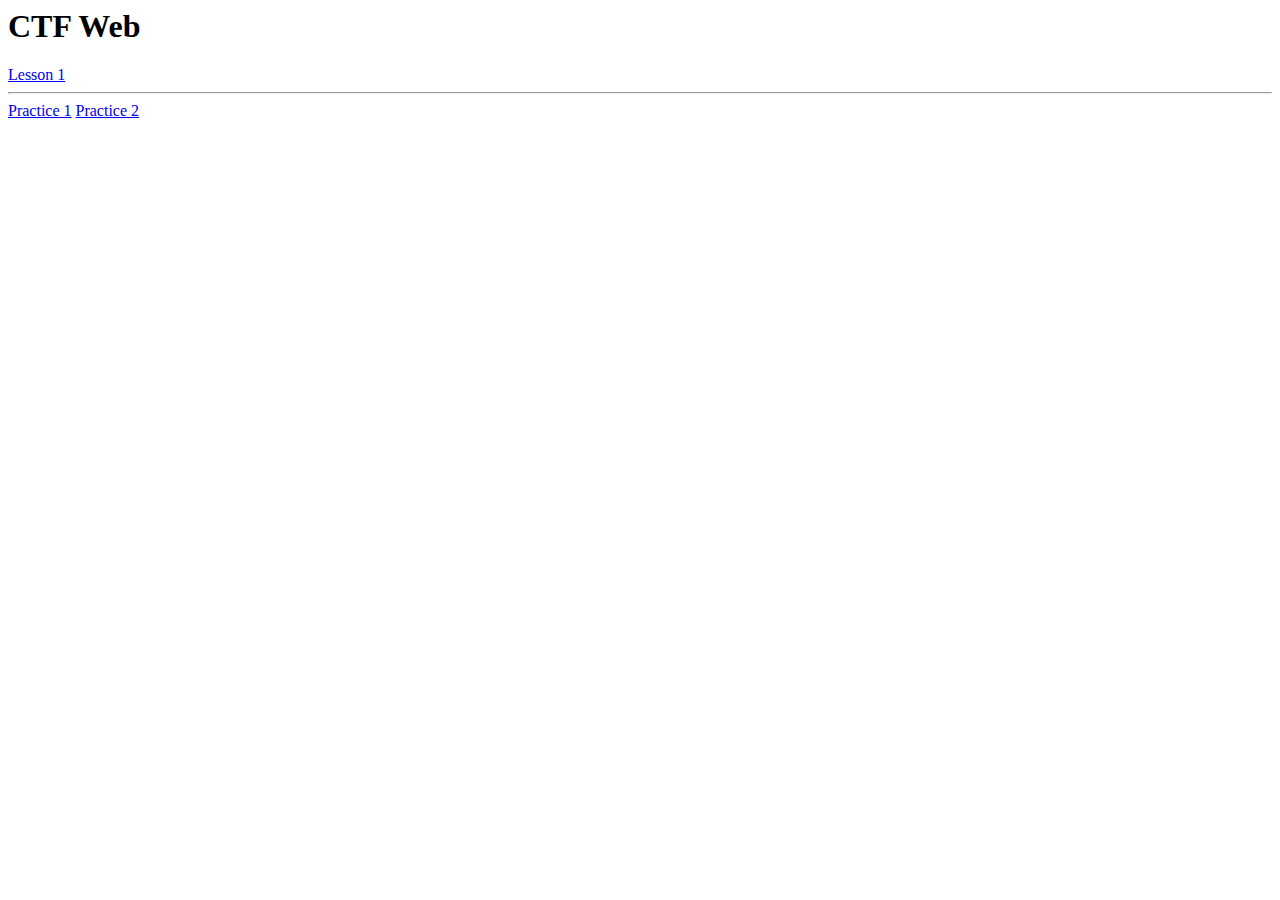
<file: index.html>
<html>
    <head>
        <title>CTF Web</title>
    </head>
    <body>
        <h1>CTF Web</h1>
        <a href="lesson1/">Lesson 1</a>
        <hr>
        <a href="p1/">Practice 1</a>
        <a href="p2/">Practice 2</a>
    </body>
</html>
</file>
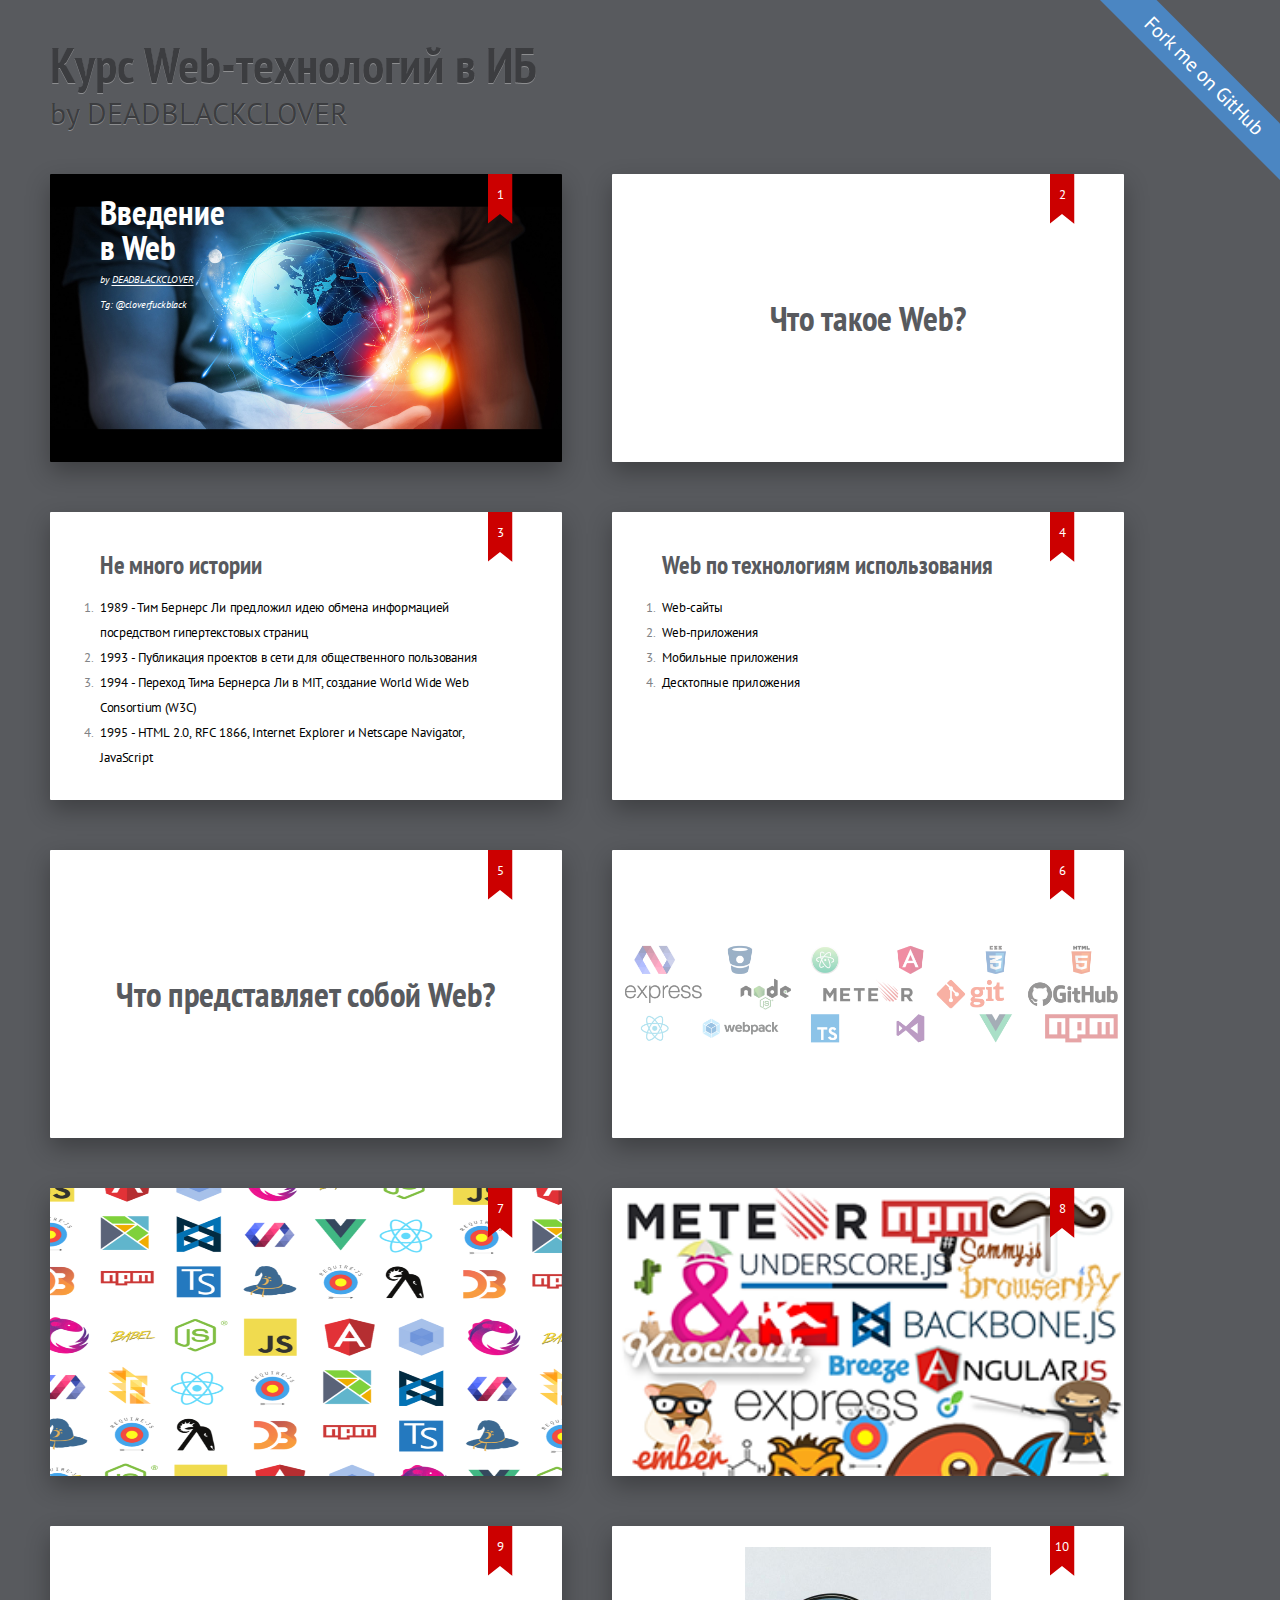
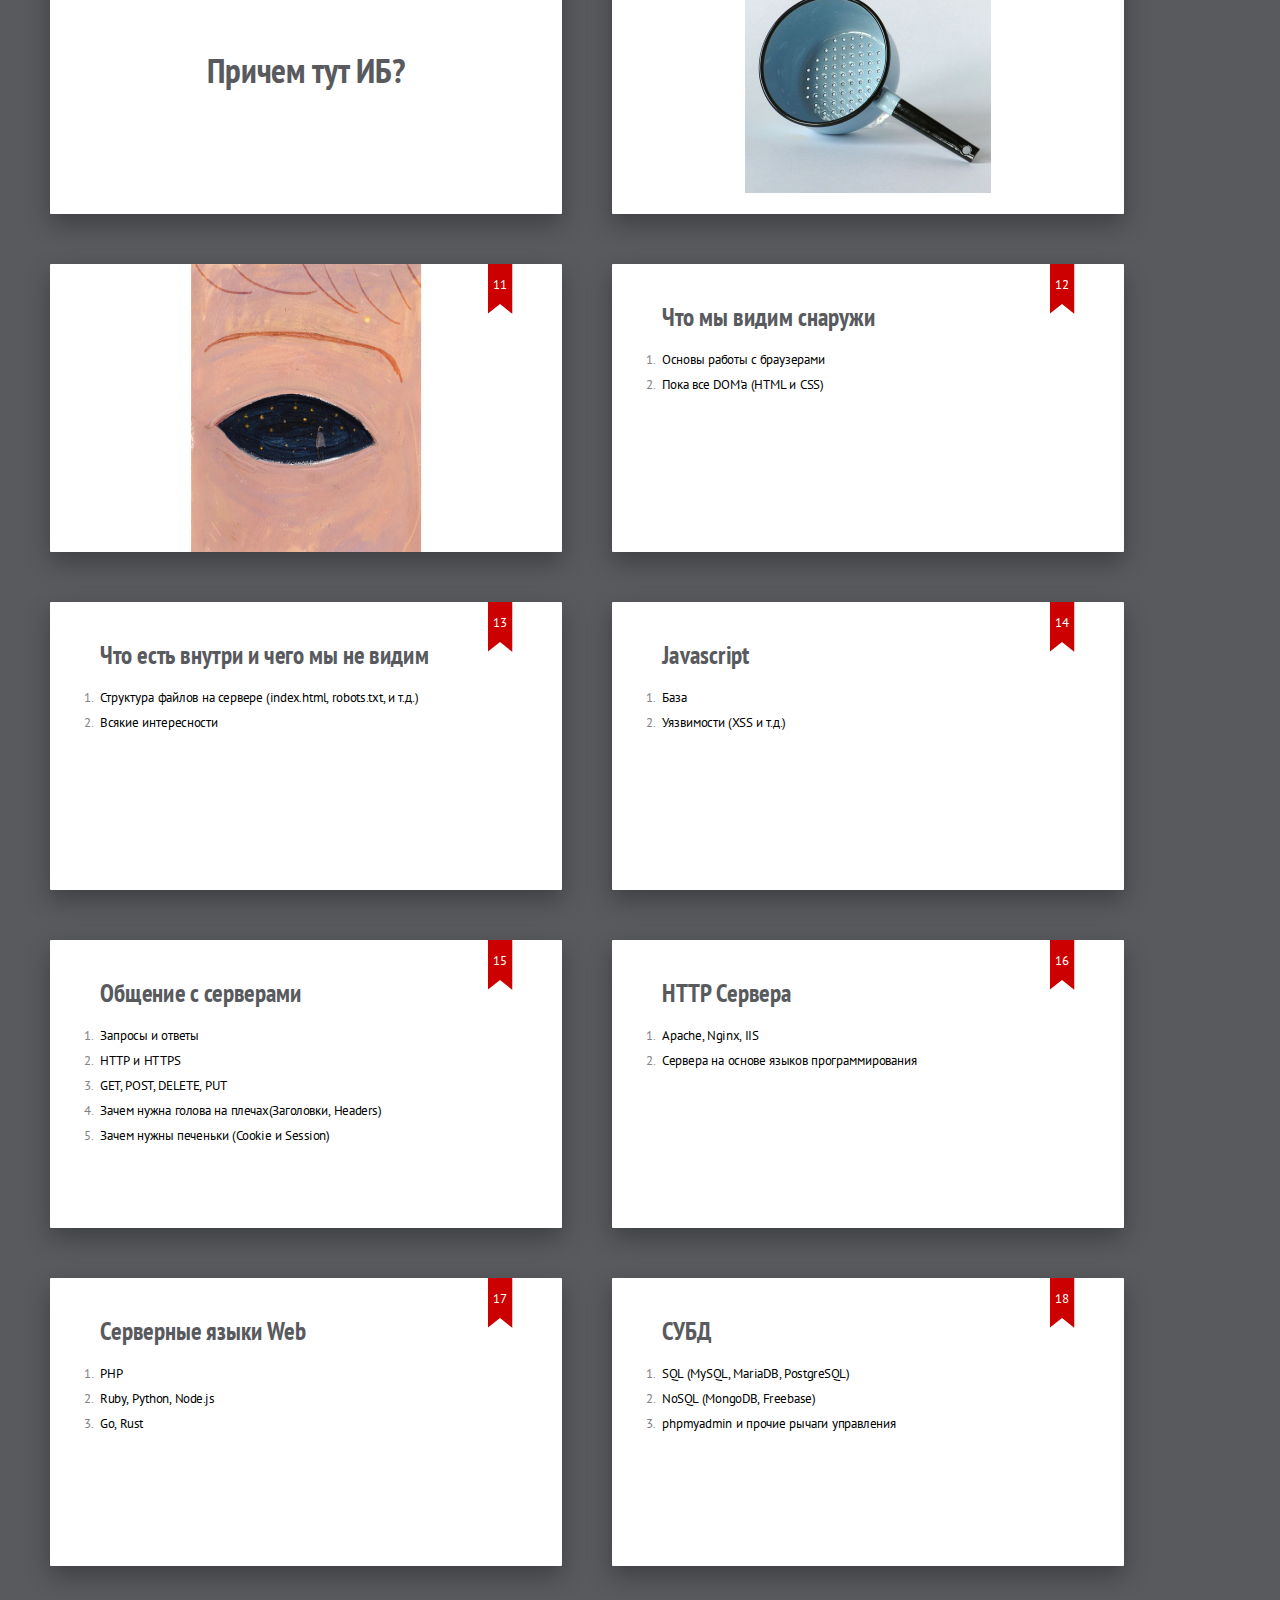
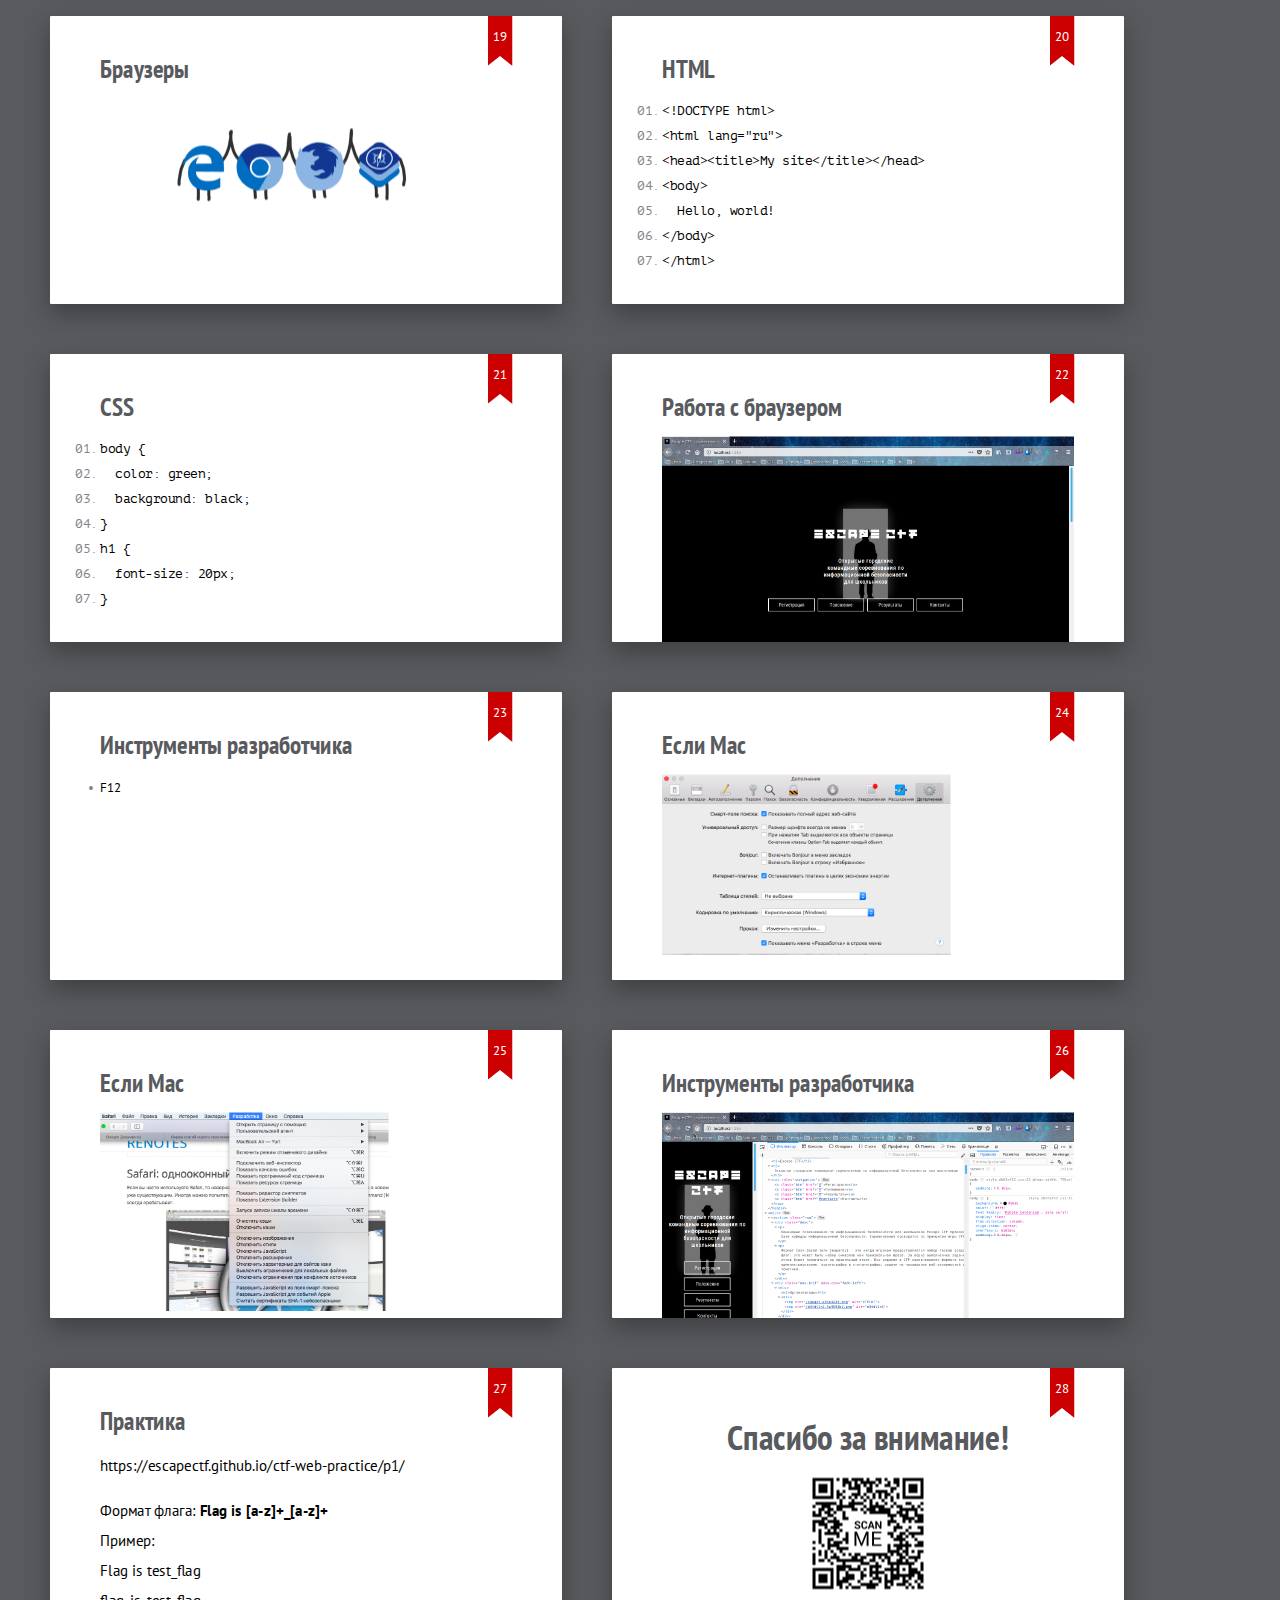
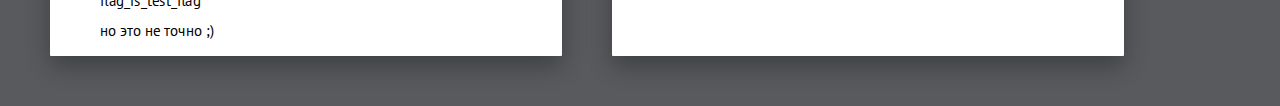
<file: lesson1/index.html>
<!DOCTYPE html>
<html lang="en" oncontextmenu="prevSlide();" onclick="nextSlide();">
<head>
	<title>Курс Web-технологий в ИБ</title>
	<meta charset="utf-8">
	<meta name="viewport" content="width=device-width, initial-scale=1">
	<link rel="stylesheet" href="shower/themes/ribbon/styles/styles.css">
	<style>
        .shower {
		--slide-ratio: calc(16 / 9);
        }
	.slide .shout {
		font-size: 70px;
	}
	</style>
	
	<script>
		function nextSlide() {
			var id = parseInt(window.location.hash.replace("#", "")) || 1
			var slides = document.getElementsByTagName("section")
			
			if (id < slides.length - 1) {
				id = id + 1
			}
			window.open("#" + id ,"_self")
		}

		function prevSlide() {
			var id = parseInt(window.location.hash.replace("#", "")) || 1
			var slides = document.getElementsByTagName("section")
			
			if (id > 2) {
				id = id - 1
			}
			window.open("#" + id ,"_self")
		}
	</script>
</head>
<body class="shower list">

	<header class="caption">
		<h1>Курс Web-технологий в ИБ</h1>
		<p>by DEADBLACKCLOVER</p>
	</header>

	<section class="slide" id="cover">
		<h2>Введение<br>в Web</h2>
		<p>by <a href="https://deadblackclover.github.io/">DEADBLACKCLOVER</a></p>
		<p>Tg: @cloverfuckblack
		<figure>
			<img class="cover" src="pictures/cover.jpg">
		</figure>
		<style>
			#cover {
				background-color: black;
			}

			#cover h2 {
				margin: -40px 0 0;
				color: white;
				text-align: left;
				font-size: 70px;
			}

			#cover p {
				margin: 10px 0 0;
				text-align: left;
				color: white;
				font-style: italic;
				font-size: 20px;
			}

			#cover p a {
				color: white;
			}
		</style>
	</section>

	<section class="slide">
		<h2 class="shout shrink">Что такое Web?</h2>
	</section>

	<section class="slide">
		<h2>Не много истории</h2>
		<ol>
			<li>1989 - Тим Бернерс Ли предложил идею обмена информацией посредством гипертекстовых страниц</li>
			<li>1993 - Публикация проектов в сети для общественного  пользования</li>
			<li>1994 - Переход Тима Бернерса Ли в MIT, создание World  Wide Web Consortium (W3C)</li>
			<li>1995 - HTML 2.0, RFC 1866, Internet Explorer и Netscape Navigator, JavaScript</li>
		</ol>
	</section>

	<section class="slide">
		<h2>Web по технологиям использования</h2>
		<ol>
			<li>Web-сайты</li>
			<li>Web-приложения</li>
			<li>Мобильные приложения</li>
			<li>Десктопные приложения</li>
		</ol>
	</section>

	<section class="slide">
		<h2 class="shout shrink">Что представляет собой Web?</h2>
	</section>

	<section class="slide">
		<figure>
			<img class="cover" src="pictures/f1.png" style="width: 100%">
		</figure>
	</section>

	<section class="slide">
		<figure>
			<img class="cover" src="pictures/f2.png" style="width: 100%">
		</figure>
	</section>
	
	<section class="slide">
		<figure>
			<img class="cover" src="pictures/f3.png" style="width: 100%">
		</figure>
	</section>

	<section class="slide">
		<h2 class="shout shrink">Причем тут ИБ?</h2>
	</section>

	<section class="slide">
		<figure>
			<img class="cover" src="pictures/durshlag.jpg">
		</figure>
	</section>

	<section class="slide">
		<figure>
			<img class="cover" src="pictures/eye.gif">
		</figure>
	</section>

	<section class="slide">
		<h2>Что мы видим снаружи</h2>
		<ol>
			<li>Основы работы с браузерами</li>
			<li>Пока все DOM'a (HTML и CSS)</li>
		</ol>
	</section>

	<section class="slide">
		<h2>Что есть внутри и чего мы не видим</h2>
		<ol>
			<li>Структура файлов на сервере (index.html, robots.txt, и т.д.)</li>
			<li>Всякие интересности</li>
		</ol>
	</section>

	<section class="slide">
		<h2>Javascript</h2>
		<ol>
			<li>База</li>
			<li>Уязвимости (XSS и т.д.)</li>
		</ol>
	</section>

	<section class="slide">
		<h2>Общение с серверами</h2>
		<ol>
			<li>Запросы и ответы</li>
			<li>HTTP и HTTPS</li>
			<li>GET, POST, DELETE, PUT</li>
			<li>Зачем нужна голова на плечах(Заголовки, Headers)</li>
			<li>Зачем нужны печеньки (Cookie и Session)</li>
		</ol>
	</section>

	<section class="slide">
		<h2>HTTP Сервера</h2>
		<ol>
			<li>Apache, Nginx, IIS</li>
			<li>Сервера на основе языков программирования</li>
		</ol>
	</section>

	<section class="slide">
		<h2>Серверные языки Web</h2>
		<ol>
			<li>PHP</li>
			<li>Ruby, Python, Node.js</li>
			<li>Go, Rust</li>
		</ol>
	</section>

	<section class="slide">
		<h2>СУБД</h2>
		<ol>
			<li>SQL (MySQL, MariaDB, PostgreSQL)</li>
			<li>NoSQL (MongoDB, Freebase)</li>
			<li>phpmyadmin и прочие рычаги управления</li>
		</ol>
	</section>

	<section class="slide">
		<h2>Браузеры</h2>
		<figure>
			<img src="pictures/browsers.png">
		</figure>
	</section>

	<section class="slide">
		<h2>HTML</h2>
		<pre>
			<code>&lt;!DOCTYPE html&gt;</code>
			<code>&lt;html lang="ru"&gt;</code>
			<code>&lt;head&gt;&lt;title&gt;My site&lt;/title&gt;&lt;/head&gt;</code>
			<code>&lt;body&gt;</code>
			<code>  Hello, world!</code>
			<code>&lt;/body&gt;</code>
			<code>&lt;/html&gt;</code>
		</pre>
	</section>

	<section class="slide">
		<h2>CSS</h2>
		<pre>
			<code>body {</code>
			<code>  color: green;</code>
			<code>  background: black;</code>
			<code>}</code>
			<code>h1 {</code>
			<code>  font-size: 20px;</code>
			<code>}</code>
		</pre>
	</section>

	<section class="slide">
		<h2>Работа с браузером</h2>
		<figure>
			<img src="pictures/b1.png" style="width: 100%;">
		</figure>>
	</section>

	<section class="slide">
		<h2>Инструменты разработчика</h2>
		<ul>
			<li>F12</li>
		</ul>
	</section>

	<section class="slide">
		<h2>Если Mac</h2>
		<figure>
			<img src="pictures/mac.png" style="width: 70%;">
		</figure>
	</section>

	<section class="slide">
		<h2>Если Mac</h2>
		<figure>
			<img src="pictures/mac1.png" style="width: 70%;">
		</figure>
	</section>

	<section class="slide">
		<h2>Инструменты разработчика</h2>
		<figure>
			<img src="pictures/b2.png" style="width: 100%;">
		</figure>
	</section>

	<section class="slide">
		<h2>Практика</h2>
		<p style="font-size: 30px;">https://escapectf.github.io/ctf-web-practice/p1/</p>
		<p style="font-size: 30px;">
			Формат флага: <b>Flag is [a-z]+_[a-z]+</b><br>
			Пример:<br>
			Flag is test_flag<br>
			flag_is_test_flag<br>
			но это не точно ;)
		</p>
	</section>

	<section class="slide see-more">
		<h2 class="shout">Спасибо за внимание!</h2>
		<figure>
			<img src="pictures/site.png">
		</figure>
		<style>
			.see-more h2 {
				font-size: 70px !important;
				margin-top: -150px !important;
			}

			.see-more figure {
				margin-top: 100px;
				text-align: center;
			}
		</style>
	</section>

	<footer class="badge">
		<a href="https://github.com/shower/shower">Fork me on GitHub</a>
	</footer>

	<div class="progress"></div>

	<script src="shower/shower.min.js"></script>
	<!-- Copyright © 2018 Yours Truly, Famous Inc. -->

</body>
</html>
</file>
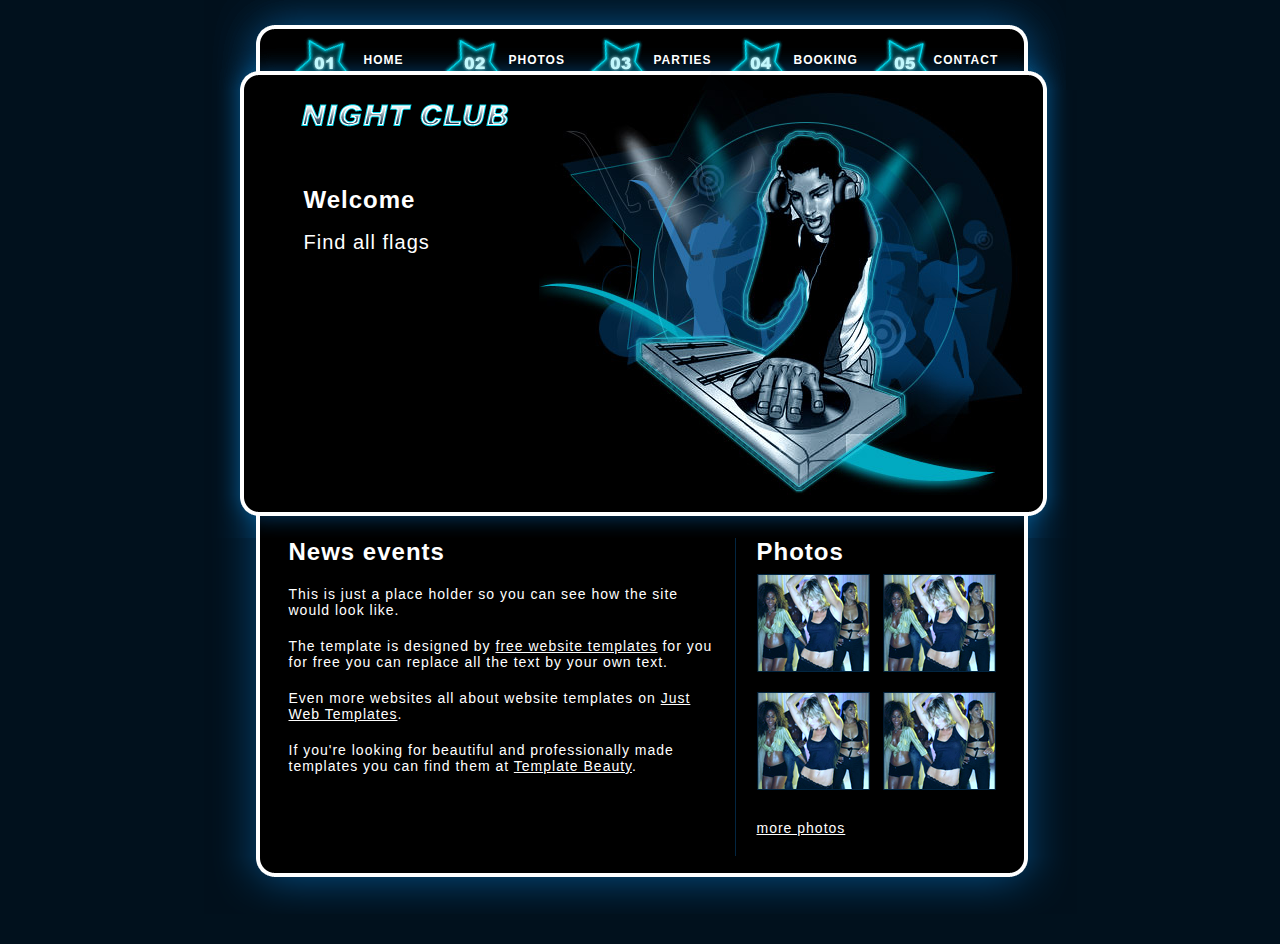
<file: p1/index.html>
<!DOCTYPE html PUBLIC "-//W3C//DTD XHTML 1.0 Transitional//EN" "http://www.w3.org/TR/xhtml1/DTD/xhtml1-transitional.dtd">
<html xmlns="http://www.w3.org/1999/xhtml"><head>
<meta http-equiv="Content-Type" content="text/html; charset=iso-8859-1" /><title>Night club template</title>

<link rel="stylesheet" href="style.css" type="text/css" charset="utf-8" />
<!-- <link rel="stylesheet" href="security.css" type="text/css" charset="utf-8" /> -->
</head>

<body>
<div id="container">
<div id="menu">
<ul>
<li id="m01"><a href="#">Home</a></li>
<li id="m02"><a href="#">Photos</a></li>
<li id="m03"><a href="#">Parties</a></li>
<li id="m04"><a href="#">Booking</a></li>
<li id="m05"><a href="#">Contact</a></li>
</ul>
</div>
<div id="header">
<div id="logo"> <a href="#"><img src="images/logo.gif" alt="logo" border="0" /></a></div>
<div id="dj"></div>
<!--
Lorem ipsum dolor sit amet, consectetur adipiscing elit. Fusce et maximus justo. Fusce dignissim lorem iaculis, consequat eros porttitor, ultrices turpis. Sed convallis eu risus ultricies feugiat. Donec scelerisque sagittis sapien id maximus. Duis hendrerit felis eget nisl imperdiet hendrerit. Class aptent taciti sociosqu ad litora torquent per conubia nostra, per inceptos himenaeos. Cras pretium libero elit. Maecenas in lobortis sem. Nullam quis sodales magna, ut pulvinar nulla. Praesent aliquam ante eu viverra molestie. Etiam dui nunc, ultricies nec arcu nec, lobortis dignissim nulla. Cras ac feugiat tellus. Vestibulum ullamcorper eros at condimentum imperdiet. Sed nec nisi vitae est eleifend sagittis. Quisque in sollicitudin nisi. Vivamus eleifend, ligula a tincidunt fringilla, diam nunc gravida risus, id bibendum ligula lacus ac nisl. Cras viverra eu nunc quis faucibus. Donec mattis, metus in cursus tristique, sem magna convallis lacus, nec ultrices tortor quam a diam. Fusce tristique turpis eu mi mollis maximus. Nunc mollis id nulla eu consectetur. Suspendisse non neque tortor. Praesent vel ligula sagittis dolor fringilla congue. Etiam condimentum feugiat massa sed pellentesque. Duis in felis et urna fermentum imperdiet nec a magna. Suspendisse rhoncus interdum molestie. Ut et consectetur libero. Donec consequat vestibulum lacus, a feugiat tellus varius eget. Suspendisse vulputate ut mi eu mattis. Maecenas id ligula vel lorem posuere porta et et turpis. Cras ut molestie ante. Donec pellentesque convallis mauris, at mattis leo fermentum eget. Proin laoreet ipsum non purus consequat, nec ullamcorper justo ornare. In rutrum lorem ultrices ex elementum commodo. Phasellus at eros tincidunt, tincidunt nisl finibus, condimentum leo. Fusce dictum orci eu facilisis viverra. Nulla facilisi. Vivamus efficitur condimentum turpis fermentum tempus. Nulla in orci eget lectus sodales blandit nec vel justo. Phasellus in ex metus. Praesent a dui feugiat, mollis magna a, venenatis magna. In lectus odio, vestibulum quis maximus quis, egestas nec leo. Phasellus sit amet pellentesque lectus. Donec porta ligula at consectetur mollis. Praesent tempus arcu turpis, in dignissim ligula semper nec. Quisque id lorem aliquet, faucibus elit a, tincidunt ligula. In sed eleifend elit, vel hendrerit enim. Etiam imperdiet quam nec luctus pellentesque. Sed sed felis et lectus venenatis posuere et vel nisi. Quisque at purus ex. Morbi mollis semper arcu et sagittis. Quisque nisi ante, laoreet nec interdum sit amet, interdum nec libero. Nunc in condimentum urna. Sed posuere posuere viverra. Curabitur vel scelerisque dolor, ac bibendum mi. Curabitur augue nisl, vehicula a nisi vulputate, congue porttitor neque. Morbi eleifend nisi nec enim euismod, aliquam tincidunt nisl lacinia. In interdum tortor a vehicula mollis. 
-->
<div id="welcome">
<h2>Welcome</h2>
<p style="font-size: 20px">Find all flags</p>
</div>
<div class="clear"></div>
</div>
<div id="middle"></div>
<div id="middle2"></div>
<div id="content">
<!--
Lorem ipsum dolor sit amet, consectetur adipiscing elit. Fusce et maximus justo. Fusce dignissim lorem iaculis, consequat eros porttitor, ultrices turpis. Sed convallis eu risus ultricies feugiat. Donec scelerisque sagittis sapien id maximus. Duis hendrerit felis eget nisl imperdiet hendrerit. Class aptent taciti sociosqu ad litora torquent per conubia nostra, per inceptos himenaeos. Cras pretium libero elit. Maecenas in lobortis sem. Nullam quis sodales magna, ut pulvinar nulla. Praesent aliquam ante eu viverra molestie. Etiam dui nunc, ultricies nec arcu nec, lobortis dignissim nulla. Cras ac feugiat tellus. Vestibulum ullamcorper eros at condimentum imperdiet. Sed nec nisi vitae est eleifend sagittis. Quisque in sollicitudin nisi. Vivamus eleifend, ligula a tincidunt fringilla, diam nunc gravida risus, id bibendum ligula lacus ac nisl. Cras viverra eu nunc quis faucibus. Donec mattis, metus in cursus tristique, sem magna convallis lacus, nec ultrices tortor quam a diam. Fusce tristique turpis eu mi mollis maximus. Nunc mollis id nulla eu consectetur. Suspendisse non neque tortor. Praesent vel ligula sagittis dolor fringilla congue. Etiam condimentum feugiat massa sed pellentesque. Duis in felis et urna fermentum imperdiet nec a magna. Suspendisse rhoncus interdum molestie. Ut et consectetur libero. Donec consequat vestibulum lacus, a feugiat tellus varius eget. Suspendisse vulputate ut mi eu mattis. Maecenas id ligula vel lorem posuere porta et et turpis. Cras ut molestie ante. Donec pellentesque convallis mauris, at mattis leo fermentum eget. Proin laoreet ipsum non purus consequat, nec ullamcorper justo ornare. In rutrum lorem ultrices ex elementum commodo. Phasellus at eros tincidunt, tincidunt nisl finibus, condimentum leo. Fusce dictum orci eu facilisis viverra. Nulla facilisi. Vivamus efficitur condimentum turpis fermentum tempus. Nulla in orci eget lectus sodales blandit nec vel justo. Phasellus in ex metus. Praesent a dui feugiat, mollis magna a, venenatis magna. In lectus odio, vestibulum quis maximus quis, egestas nec leo. Phasellus sit amet pellentesque lectus. Donec porta ligula at consectetur mollis. Praesent tempus arcu turpis, in dignissim ligula semper nec. Quisque id lorem aliquet, faucibus elit a, tincidunt ligula. In sed eleifend elit, vel hendrerit enim. Etiam imperdiet quam nec luctus pellentesque. Sed sed felis et lectus venenatis posuere et vel nisi. Quisque at purus ex. Morbi mollis semper arcu et sagittis. Quisque nisi ante, laoreet nec interdum sit amet, interdum nec libero. Nunc in condimentum urna. Sed posuere posuere viverra. Curabitur vel scelerisque dolor, ac bibendum mi. Curabitur augue nisl, vehicula a nisi vulputate, congue porttitor neque. Morbi eleifend nisi nec enim euismod, aliquam tincidunt nisl lacinia. In interdum tortor a vehicula mollis. 
-->
<div id="left">
<h2>News events</h2>
<p>This is just a place holder so you can see how the site would
look like.</p>
<p>The template is designed by <a href="#">free website
templates</a> for you for free you can replace all the text by
your own text.</p>
<p>Even more websites all about website templates on <a href="#">Just Web Templates</a>.</p>
<p>If you're looking for beautiful and professionally made
templates you can find them at <a href="#">Template Beauty</a>.</p>
</div>
<div id="right">
<h2>Photos</h2>
<a href="#"><img src="images/photo.jpg" alt="photo 1" /></a> <a href="#"><img src="images/photo.jpg" alt="photo 2" /></a> <a href="#"><img src="images/photo.jpg" alt="photo 3" /></a> <a href="#"><img src="images/photo.jpg" alt="photo 4" /></a> <br />
<br />
<a class="more" href="#">more
photos</a> </div>
<div class="clear"></div>
</div>
<div id="footer">
<!--
Lorem ipsum dolor sit amet, consectetur adipiscing elit. Fusce et maximus justo. Fusce dignissim lorem iaculis, consequat eros porttitor, ultrices turpis. Sed convallis eu risus ultricies feugiat. Donec scelerisque sagittis sapien id maximus. Duis hendrerit felis eget nisl imperdiet hendrerit. Class aptent taciti sociosqu ad litora torquent per conubia nostra, per inceptos himenaeos. Cras pretium libero elit. Maecenas in lobortis sem. Nullam quis sodales magna, ut pulvinar nulla. Praesent aliquam ante eu viverra molestie. Etiam dui nunc, ultricies nec arcu nec, lobortis dignissim nulla. Cras ac feugiat tellus. Vestibulum ullamcorper eros at condimentum imperdiet. Sed nec nisi vitae est eleifend sagittis. Quisque in sollicitudin nisi. Vivamus eleifend, ligula a tincidunt fringilla, diam nunc gravida risus, id bibendum ligula lacus ac nisl. Cras viverra eu nunc quis faucibus. Donec mattis, metus in cursus tristique, sem magna convallis lacus, nec ultrices tortor quam a diam. Fusce tristique turpis eu mi mollis maximus. Nunc mollis id nulla eu consectetur. Suspendisse non neque tortor. Praesent vel ligula sagittis dolor fringilla congue. Etiam condimentum feugiat massa sed pellentesque. Duis in felis et urna fermentum imperdiet nec a magna. Suspendisse rhoncus interdum molestie. Ut et consectetur libero. Donec consequat vestibulum lacus, a feugiat tellus varius eget. Suspendisse vulputate ut mi eu mattis. Maecenas id ligula vel lorem posuere porta et et turpis. Cras ut molestie ante. Donec pellentesque convallis mauris, at mattis leo fermentum eget. Proin laoreet ipsum non purus consequat, nec ullamcorper justo ornare. Flag is comments_hell. In rutrum lorem ultrices ex elementum commodo. Phasellus at eros tincidunt, tincidunt nisl finibus, condimentum leo. Fusce dictum orci eu facilisis viverra. Nulla facilisi. Vivamus efficitur condimentum turpis fermentum tempus. Nulla in orci eget lectus sodales blandit nec vel justo. Phasellus in ex metus. Praesent a dui feugiat, mollis magna a, venenatis magna. In lectus odio, vestibulum quis maximus quis, egestas nec leo. Phasellus sit amet pellentesque lectus. Donec porta ligula at consectetur mollis. Praesent tempus arcu turpis, in dignissim ligula semper nec. Quisque id lorem aliquet, faucibus elit a, tincidunt ligula. In sed eleifend elit, vel hendrerit enim. Etiam imperdiet quam nec luctus pellentesque. Sed sed felis et lectus venenatis posuere et vel nisi. Quisque at purus ex. Morbi mollis semper arcu et sagittis. Quisque nisi ante, laoreet nec interdum sit amet, interdum nec libero. Nunc in condimentum urna. Sed posuere posuere viverra. Curabitur vel scelerisque dolor, ac bibendum mi. Curabitur augue nisl, vehicula a nisi vulputate, congue porttitor neque. Morbi eleifend nisi nec enim euismod, aliquam tincidunt nisl lacinia. In interdum tortor a vehicula mollis. 
-->
<p> </p>
</div>
</div>
</body></html>
</file>
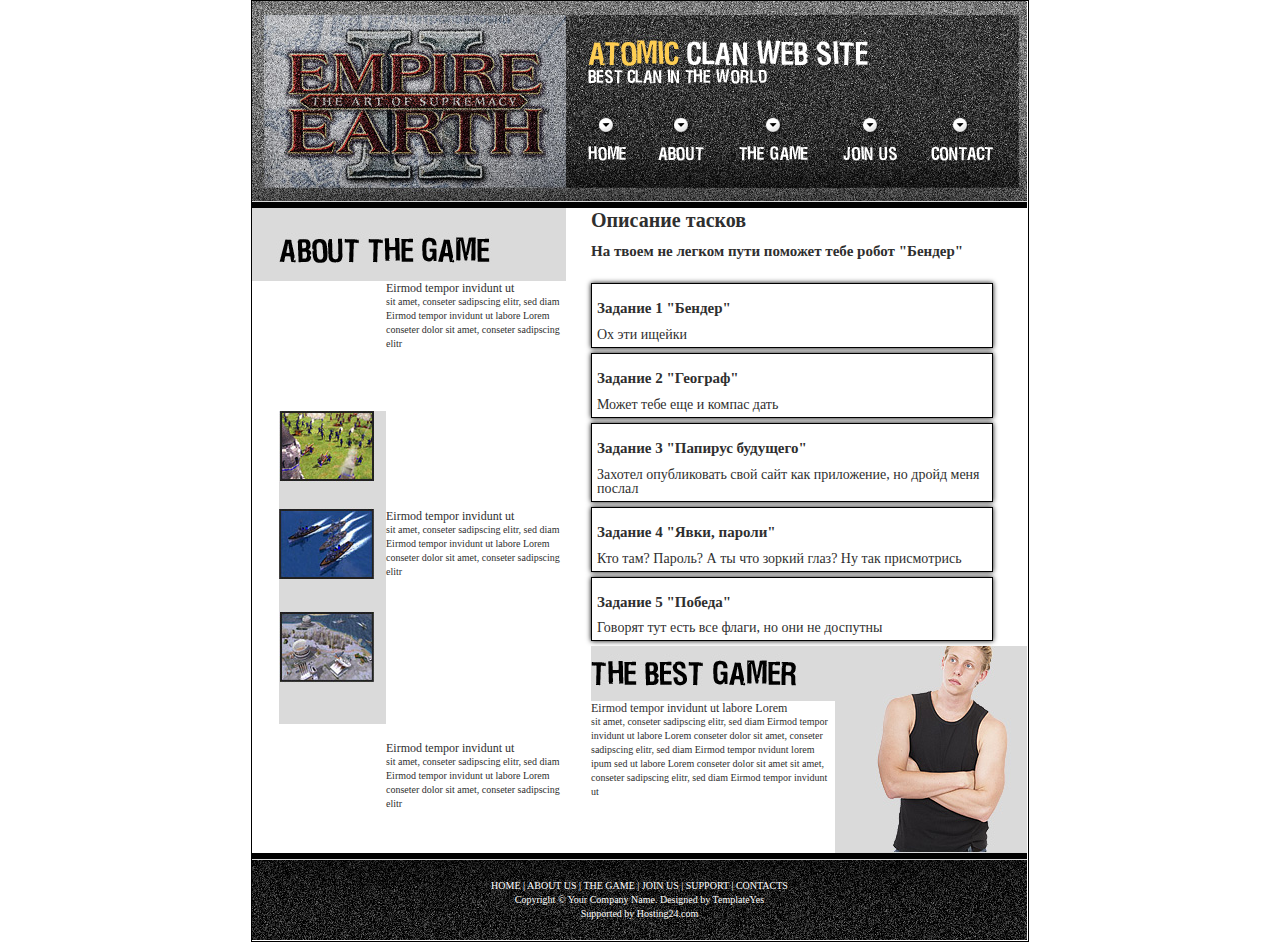
<file: p2/index.html>
<!DOCTYPE HTML PUBLIC "-//W3C//DTD HTML 4.01 Transitional//EN">
<html><head><title>Clan Name</title>
<meta charset="UTF-8">
<meta http-equiv="x-ua-compatible" content="ie=edge">
<meta name="keywords" content="" />
<meta name="description" content="">
<meta name="viewport" content="device-width, initial-scale=1.0">
<meta name="google-site-verification" content="UFUASAAF-F&AF7aFAffsfs87f6s9876s_dfd87sfds98f7" />
<meta name="cmsmagazine" content="d9sfds7f9ds9fs9dfs9f" />
<meta name="robots" content="noarchive" />
<style type="text/css">
	.tasks h2 {
		font-size: 20px;
	}
	.tasks h3 {
		font-size: 15px;
	}
	.task {
		border: 1px solid black;
		margin: 5px 0;
		box-shadow: 0 0 5px black;
		padding: 5px;
	}
	.task span {
		font-size: 14px;
	}
</style>
<link rel="manifest" href="/future.webmanifest">
<!-- ImageReady Preload Script (index.psd) -->
<script type="text/javascript">
<!--
function newImage(arg) {
if (document.images) {
rslt = new Image();
rslt.src = arg;
return rslt;
}
}
function changeImages() {
if (document.images && (preloadFlag == true)) {
for (var i=0; i<changeImages.arguments.length; i+=2) {
document[changeImages.arguments[i]].src = changeImages.arguments[i+1];
}
}
}
var preloadFlag = false;
function preloadImages() {
if (document.images) {
home_over = newImage("images/home-over.jpg");
about_over = newImage("images/about-over.jpg");
the_game_over = newImage("images/the-game-over.jpg");
join_us_over = newImage("images/join-us-over.jpg");
contact_over = newImage("images/contact-over.jpg");
preloadFlag = true;
}
}
// -->
</script><!-- End Preload Script -->
<link href="css/styles.css" rel="stylesheet" type="text/css">
</head>
<body leftmargin="0" topmargin="0" onload="preloadImages();" style="background-color: rgb(255, 255, 255);" marginheight="0" marginwidth="0">
<center>
<!-- ImageReady Slices (index.psd) -->
<table class="frame" id="Table_01" border="0" cellpadding="0" cellspacing="0" height="681" width="776">
<tbody>
<tr>
<td colspan="3" rowspan="3"> <img src="images/main.jpg" alt="" height="200" width="314"></td>
<td colspan="9"> <img src="images/main-03.jpg" alt="" height="106" width="461"></td>
<td> <img src="images/spacer.gif" alt="" height="106" width="1"></td>
</tr>
<tr>
<td colspan="2"> <a href="#" onmouseover="window.status='home'; changeImages('home', 'images/home-over.jpg'); return true;" onmouseout="window.status=''; changeImages('home', 'images/home.jpg'); return true;" onmousedown="changeImages('home', 'images/home-over.jpg'); return true;" onmouseup="changeImages('home', 'images/home-over.jpg'); return true;">
<img name="home" src="images/home.jpg" alt="home" border="0" height="81" width="78"></a></td>
<td> <a href="#" onmouseover="window.status='about'; changeImages('about', 'images/about-over.jpg'); return true;" onmouseout="window.status=''; changeImages('about', 'images/about.jpg'); return true;" onmousedown="changeImages('about', 'images/about-over.jpg'); return true;" onmouseup="changeImages('about', 'images/about-over.jpg'); return true;">
<img name="about" src="images/about.jpg" alt="about" border="0" height="81" width="79"></a></td>
<td> <a href="#" onmouseover="window.status='the game'; changeImages('the_game', 'images/the-game-over.jpg'); return true;" onmouseout="window.status=''; changeImages('the_game', 'images/the-game.jpg'); return true;" onmousedown="changeImages('the_game', 'images/the-game-over.jpg'); return true;" onmouseup="changeImages('the_game', 'images/the-game-over.jpg'); return true;">
<img name="the_game" src="images/the-game.jpg" alt="the game" border="0" height="81" width="104"></a></td>
<td colspan="2"> <a href="#" onmouseover="window.status='join us'; changeImages('join_us', 'images/join-us-over.jpg'); return true;" onmouseout="window.status=''; changeImages('join_us', 'images/join-us.jpg'); return true;" onmousedown="changeImages('join_us', 'images/join-us-over.jpg'); return true;" onmouseup="changeImages('join_us', 'images/join-us-over.jpg'); return true;">
<img name="join_us" src="images/join-us.jpg" alt="join us" border="0" height="81" width="89"></a></td>
<td colspan="2"> <a href="#" onmouseover="window.status='contact'; changeImages('contact', 'images/contact-over.jpg'); return true;" onmouseout="window.status=''; changeImages('contact', 'images/contact.jpg'); return true;" onmousedown="changeImages('contact', 'images/contact-over.jpg'); return true;" onmouseup="changeImages('contact', 'images/contact-over.jpg'); return true;">
<img name="contact" src="images/contact.jpg" alt="contact" border="0" height="81" width="103"></a></td>
<td rowspan="2"> <img src="images/main-14.jpg" alt="" height="94" width="8"></td>
<td> <img src="images/spacer.gif" alt="" height="81" width="1"></td>
</tr>
<tr>
<td colspan="8"> <img src="images/main-15.jpg" alt="" height="13" width="453"></td>
<td> <img src="images/spacer.gif" alt="" height="13" width="1"></td>
</tr>
<tr>
<td colspan="12"> <img src="images/main-16.jpg" alt="" height="7" width="775"></td>
<td> <img src="images/spacer.gif" alt="" height="7" width="1"></td>
</tr>
<tr>
<td colspan="3" rowspan="2"> <img src="images/about-17.jpg" alt="" height="73" width="314"></td>
<td rowspan="7" height="386" width="25"></td>
<td colspan="8" class="tasks"><h2>Описание тасков</h2><h3>На твоем не легком пути поможет тебе робот "Бендер"</h3></td>
<td> <img src="images/spacer.gif" alt="" height="70" width="1"></td>
</tr>
<tr>
<td colspan="6" rowspan="3" align="left"  height="109" valign="top" width="402">
<div class="task">
	<h2>Задание 1 "Бендер"</h2>
	<span class="text1">Ох эти ищейки</span>
</div>
<div class="task">
	<h2>Задание 2 "Географ"</h2>
	<span class="text1">Может тебе еще и компас дать</span>
</div>
<div class="task">
	<h2>Задание 3 "Папирус будущего"</h2>
	<span class="text1">Захотел опубликовать свой сайт как приложение, но дройд меня послал</span>
</div>
<div class="task">
	<h2>Задание 4 "Явки, пароли"</h2>
	<span class="text1">Кто там? Пароль? А ты что зоркий глаз? Ну так присмотрись</span>
</div>
<div class="task">
	<h2>Задание 5 "Победа"</h2>
	<span class="text1">Говорят тут есть все флаги, но они не доспутны</span>
</div>
</td>
<td colspan="2" rowspan="3" height="109" width="34"></td>
<td> <img src="images/spacer.gif" alt="" height="3" width="1"></td>
</tr>
<tr>
<td rowspan="5" height="313" width="27"></td>
<td rowspan="5"> <img src="images/about-20.jpg" alt="" height="313" width="107"></td>
<td align="left" height="98" valign="top" width="180"><span class="text1">Eirmod tempor
invidunt ut</span> <br>
sit amet, conseter sadipscing elitr, sed diam Eirmod tempor invidunt ut
labore Lorem conseter dolor sit amet, conseter sadipscing elitr</td>
<td> <img src="images/spacer.gif" alt="" height="98" width="1"></td>
</tr>
<tr>
<td rowspan="3" align="left" height="103" valign="top" width="180"><span class="text1">Eirmod
tempor invidunt ut </span><br>
sit amet, conseter sadipscing elitr, sed diam Eirmod tempor invidunt ut
labore Lorem conseter dolor sit amet, conseter sadipscing elitr</td>
<td> <img src="images/spacer.gif" alt="" height="8" width="1"></td>
</tr>
<tr>
<td colspan="4" align="left" valign="top">
<img src="images/gamer.jpg" alt="" height="55" width="244"></td>
<td colspan="4" rowspan="3" align="left" valign="top"> <img src="images/gamer-22.jpg" alt="" height="207" width="192"></td>
<td> <img src="images/spacer.gif" alt="" height="55" width="1"></td>
</tr>
<tr>
<td colspan="4" rowspan="2" align="left" height="152" valign="top" width="244"><span class="text1">Eirmod tempor invidunt ut labore Lorem</span><br>
sit amet, conseter sadipscing elitr, sed diam Eirmod tempor invidunt ut
labore Lorem conseter dolor sit amet, conseter sadipscing elitr, sed
diam Eirmod tempor nvidunt lorem ipum sed ut labore Lorem conseter
dolor sit amet sit amet, conseter sadipscing elitr, sed diam Eirmod
tempor invidunt ut </td>
<td> <img src="images/spacer.gif" alt="" height="40" width="1"></td>
</tr>
<tr>
<td align="left" height="112" valign="top" width="180"><span class="text1">Eirmod tempor
invidunt ut </span><br>
sit amet, conseter sadipscing elitr, sed diam Eirmod tempor invidunt ut
labore Lorem conseter dolor sit amet, conseter sadipscing elitr</td>
<td> <img src="images/spacer.gif" alt="" height="112" width="1"></td>
</tr>
<tr>
<td colspan="12"> <img src="images/main-23.jpg" alt="" height="7" width="775"></td>
<td> <img src="images/spacer.gif" alt="" height="7" width="1"></td>
</tr>
<tr>
<td colspan="12" class="text2" align="center" background="images/b_links.jpg" height="80" valign="middle" width="775"><a href="#">HOME</a>
| <a href="#">ABOUT US</a> | <a href="#">THE
GAME</a> | <a href="#">JOIN US</a> | <a href="#">SUPPORT</a> | <a href="#">CONTACTS</a><br>
Copyright © Your Company Name. Designed by <a href="http://www.templateyes.com" target="_blank">TemplateYes</a><br>
Supported by <a href="http://www.hosting24.com/" target="_blank">Hosting24.com</a></td>
<td> <img src="images/spacer.gif" alt="" height="80" width="1"></td>
</tr>
<tr>
<td> <img src="images/spacer.gif" alt="" height="1" width="27"></td>
<td> <img src="images/spacer.gif" alt="" height="1" width="107"></td>
<td> <img src="images/spacer.gif" alt="" height="1" width="180"></td>
<td> <img src="images/spacer.gif" alt="" height="1" width="25"></td>
<td> <img src="images/spacer.gif" alt="" height="1" width="53"></td>
<td> <img src="images/spacer.gif" alt="" height="1" width="79"></td>
<td> <img src="images/spacer.gif" alt="" height="1" width="104"></td>
<td> <img src="images/spacer.gif" alt="" height="1" width="8"></td>
<td> <img src="images/spacer.gif" alt="" height="1" width="81"></td>
<td> <img src="images/spacer.gif" alt="" height="1" width="77"></td>
<td> <img src="images/spacer.gif" alt="" height="1" width="26"></td>
<td> <img src="images/spacer.gif" alt="" height="1" width="8"></td>
<td></td>
</tr>
</tbody>
</table>
<!-- End ImageReady Slices -->
</center>
</body></html>
</file>
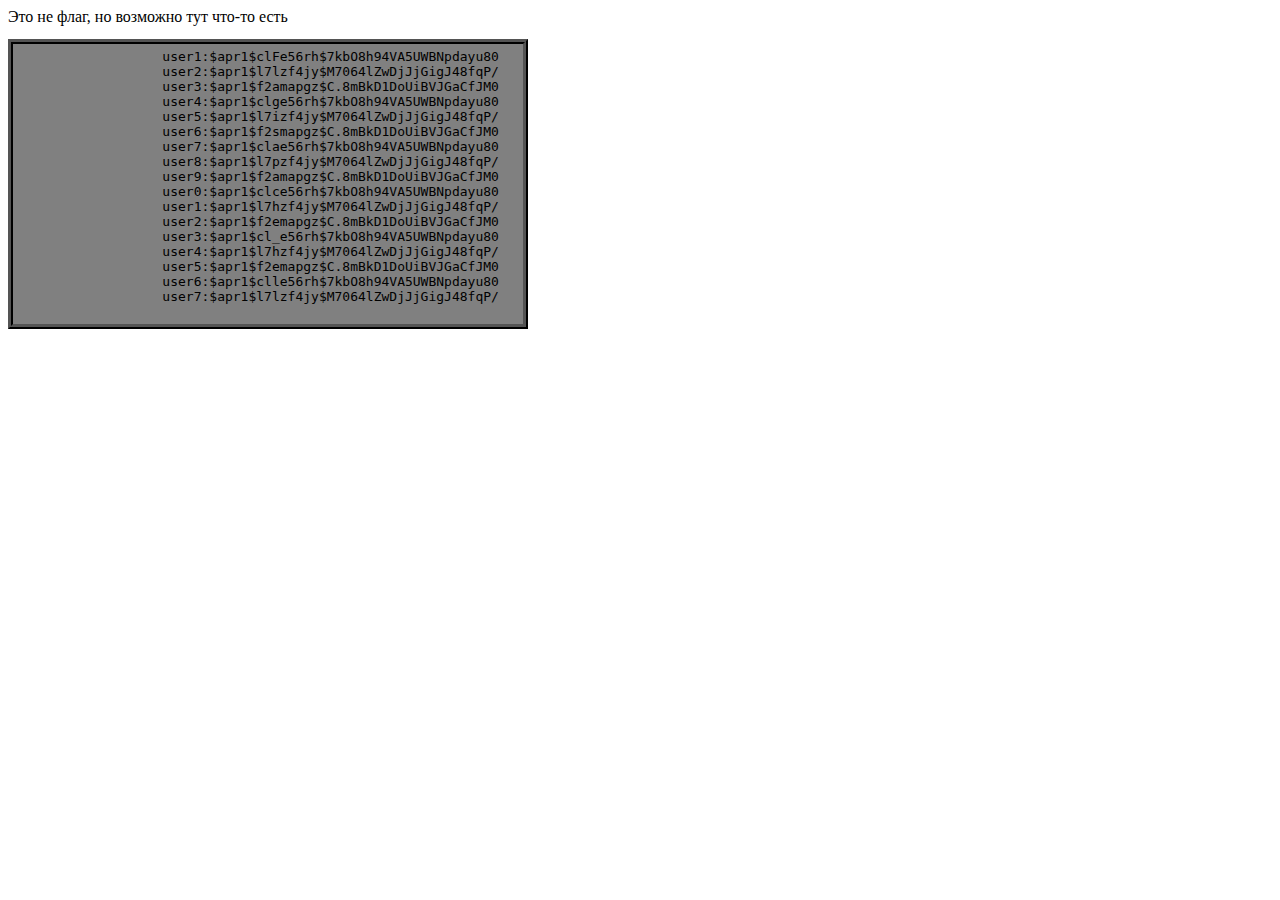
<file: p2/admin/index.html>
<!DOCTYPE html>
<html>
<head>
	<meta data-n-head="true" charset="utf-8">
	<title>admin</title>
	<style type="text/css">
		pre {
			border: 5px ridge black;
			background-color: grey;
			padding: 5px;
			text-align: center;
			width: 500px;
		}
	</style>
</head>
<body>
	Это не флаг, но возможно тут что-то есть<br>
	<!-- Hint: Column 15 -->
	<pre>
		user1:$apr1$clFe56rh$7kbO8h94VA5UWBNpdayu80
		user2:$apr1$l7lzf4jy$M7064lZwDjJjGigJ48fqP/
		user3:$apr1$f2amapgz$C.8mBkD1DoUiBVJGaCfJM0
		user4:$apr1$clge56rh$7kbO8h94VA5UWBNpdayu80
		user5:$apr1$l7izf4jy$M7064lZwDjJjGigJ48fqP/
		user6:$apr1$f2smapgz$C.8mBkD1DoUiBVJGaCfJM0
		user7:$apr1$clae56rh$7kbO8h94VA5UWBNpdayu80
		user8:$apr1$l7pzf4jy$M7064lZwDjJjGigJ48fqP/
		user9:$apr1$f2amapgz$C.8mBkD1DoUiBVJGaCfJM0
		user0:$apr1$clce56rh$7kbO8h94VA5UWBNpdayu80
		user1:$apr1$l7hzf4jy$M7064lZwDjJjGigJ48fqP/
		user2:$apr1$f2emapgz$C.8mBkD1DoUiBVJGaCfJM0
		user3:$apr1$cl_e56rh$7kbO8h94VA5UWBNpdayu80
		user4:$apr1$l7hzf4jy$M7064lZwDjJjGigJ48fqP/
		user5:$apr1$f2emapgz$C.8mBkD1DoUiBVJGaCfJM0
		user6:$apr1$clle56rh$7kbO8h94VA5UWBNpdayu80
		user7:$apr1$l7lzf4jy$M7064lZwDjJjGigJ48fqP/
	</pre>
</body>
</html>
</file>
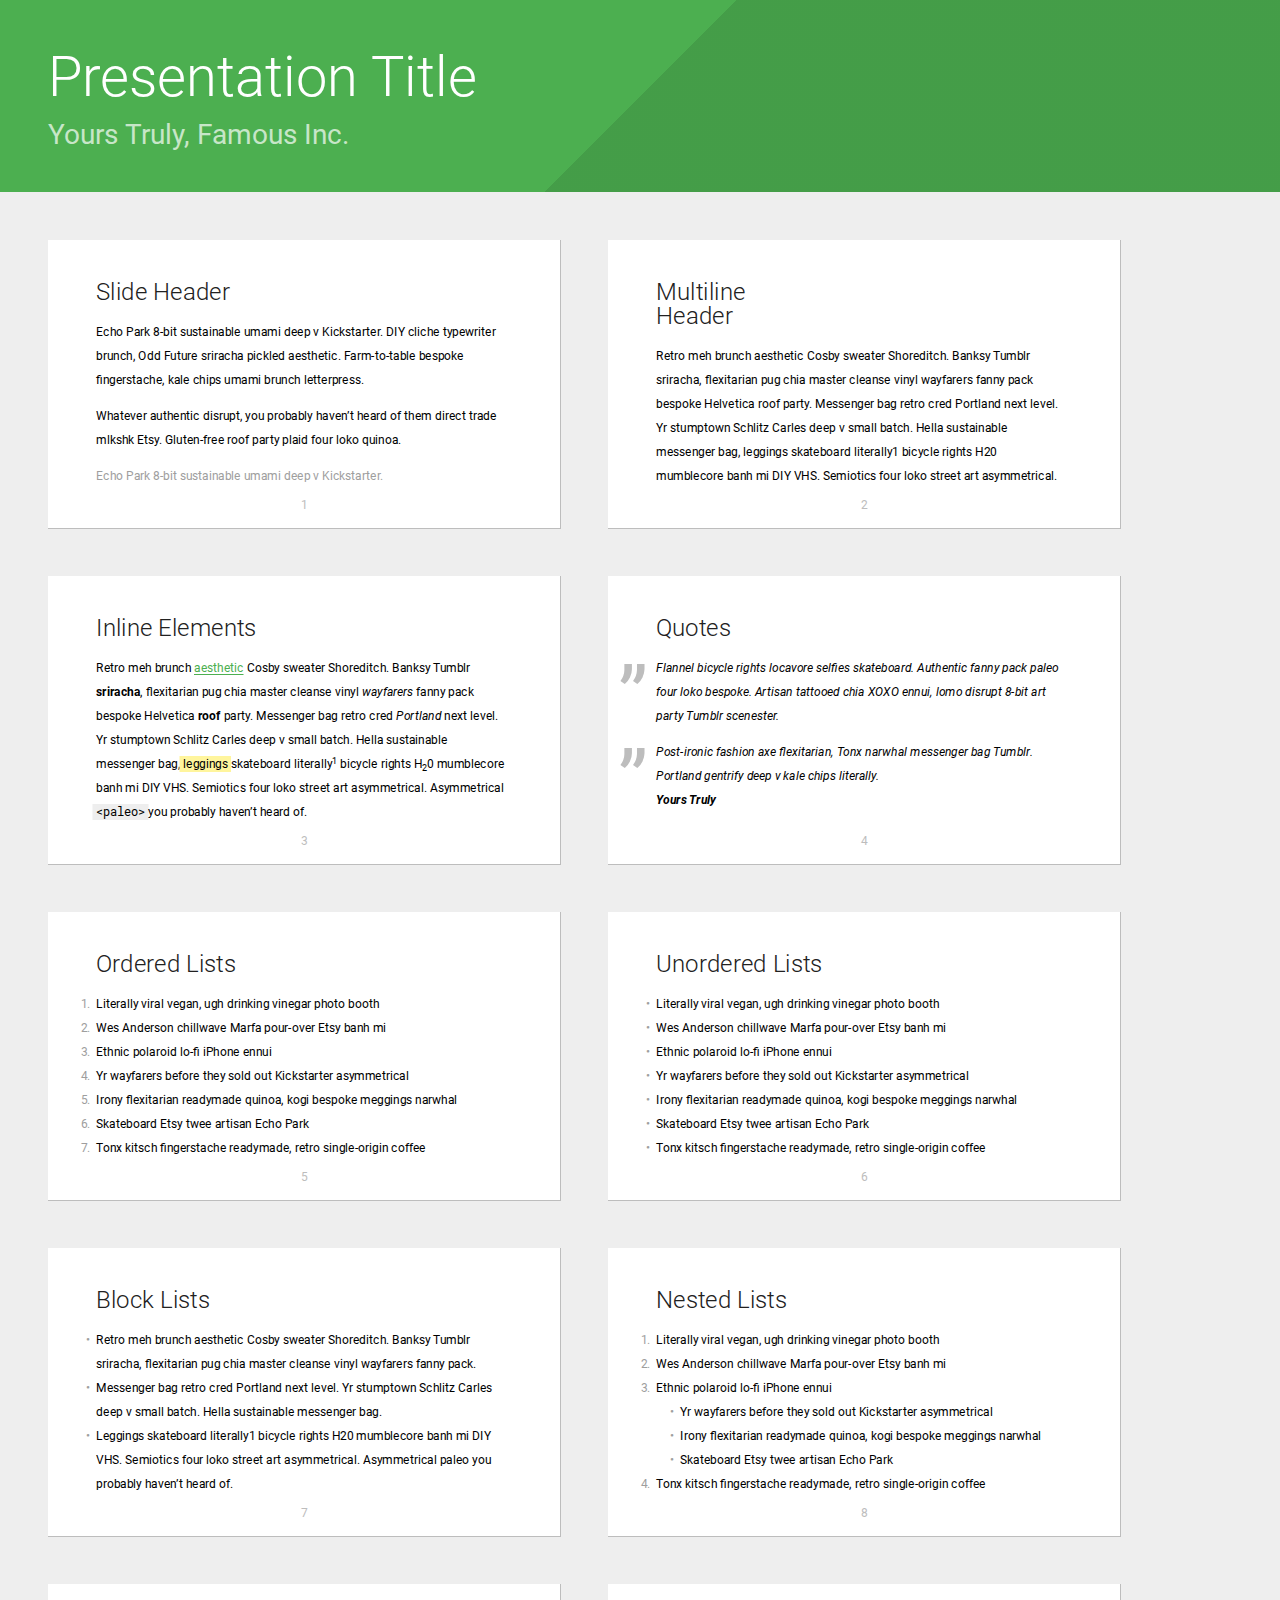
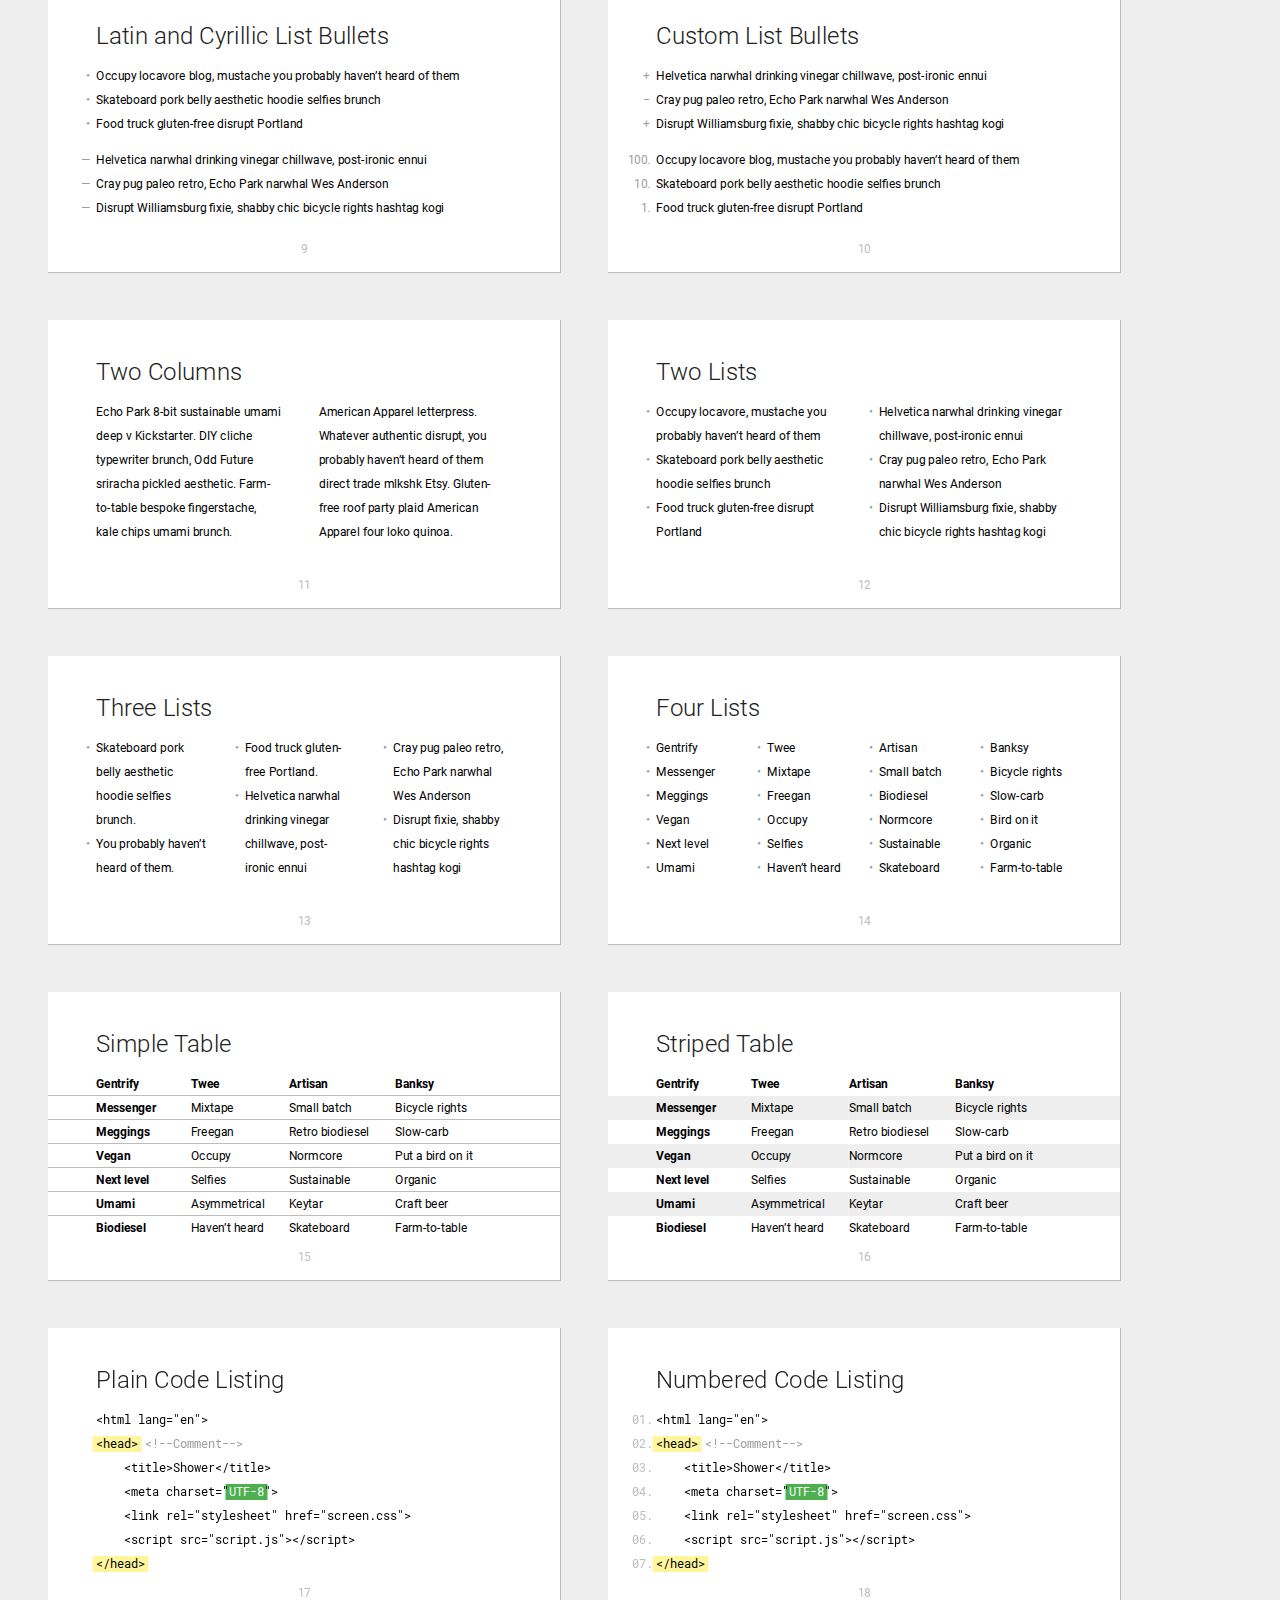
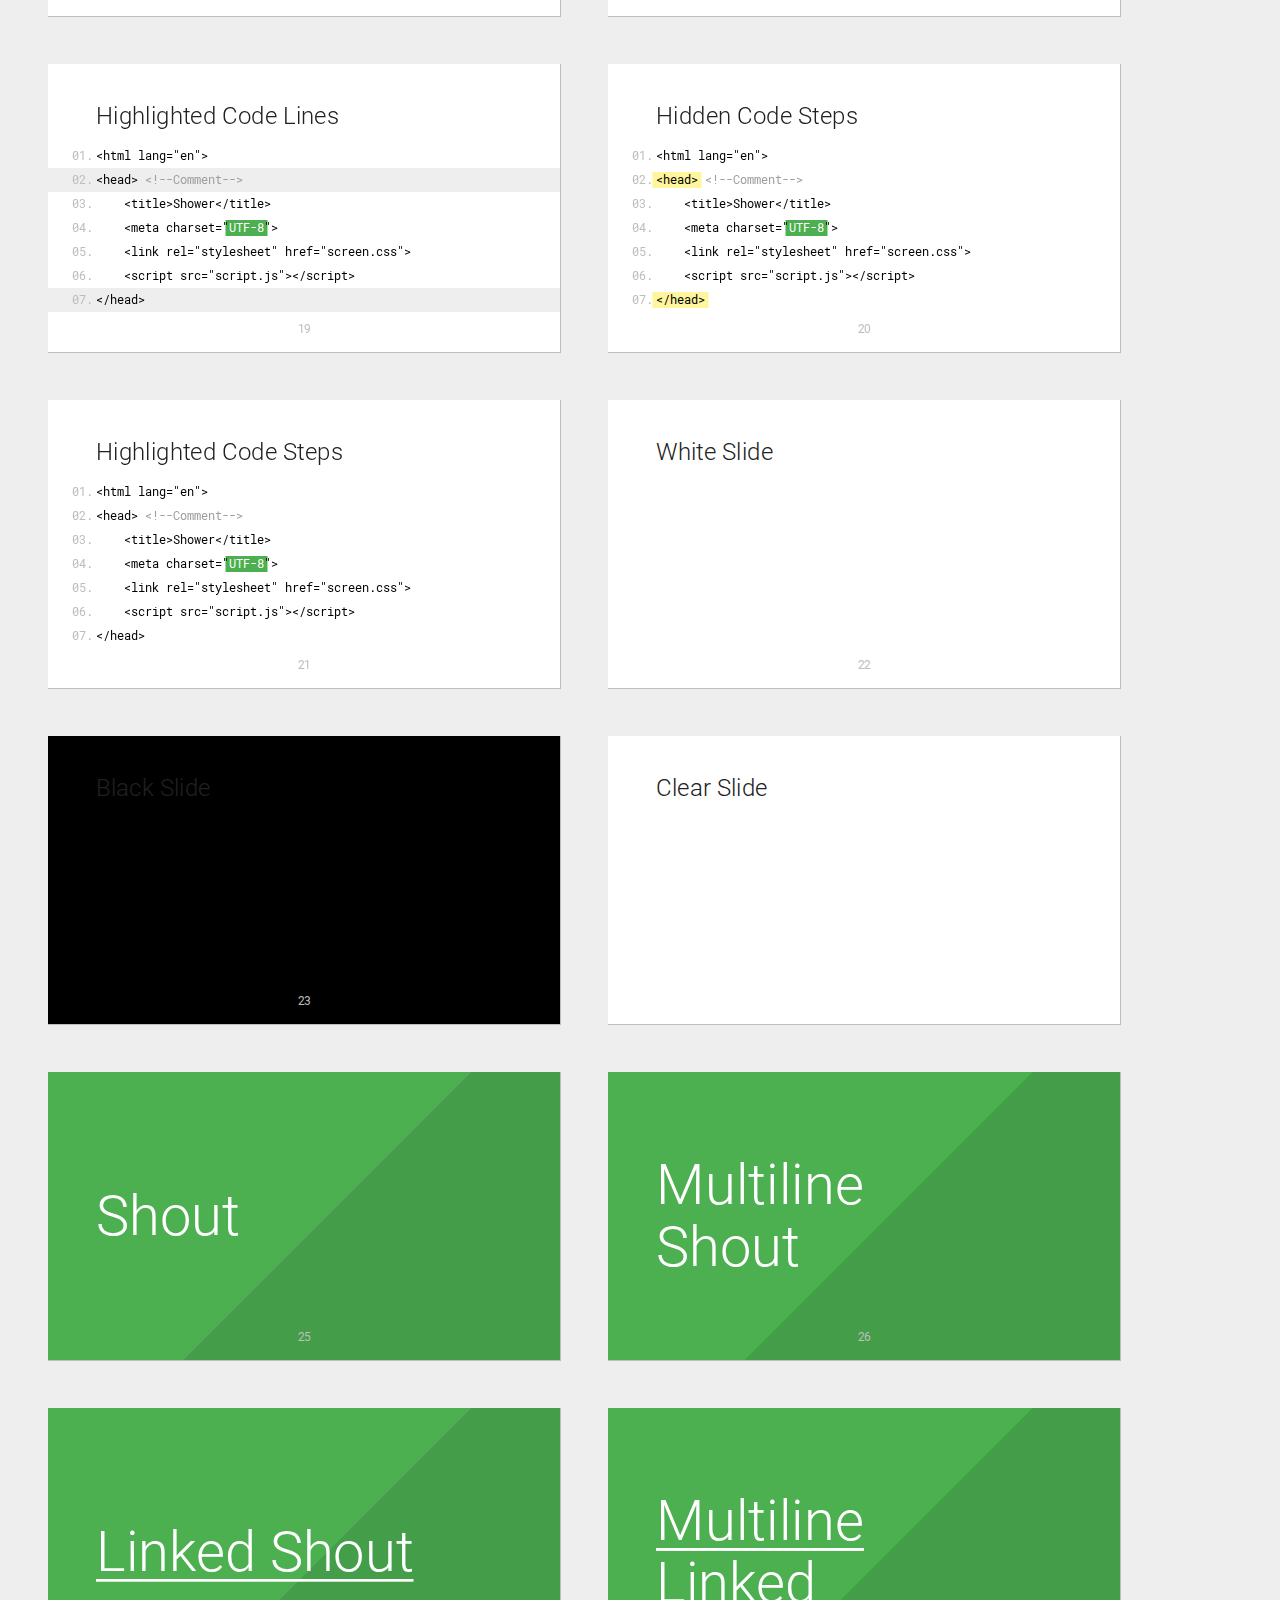
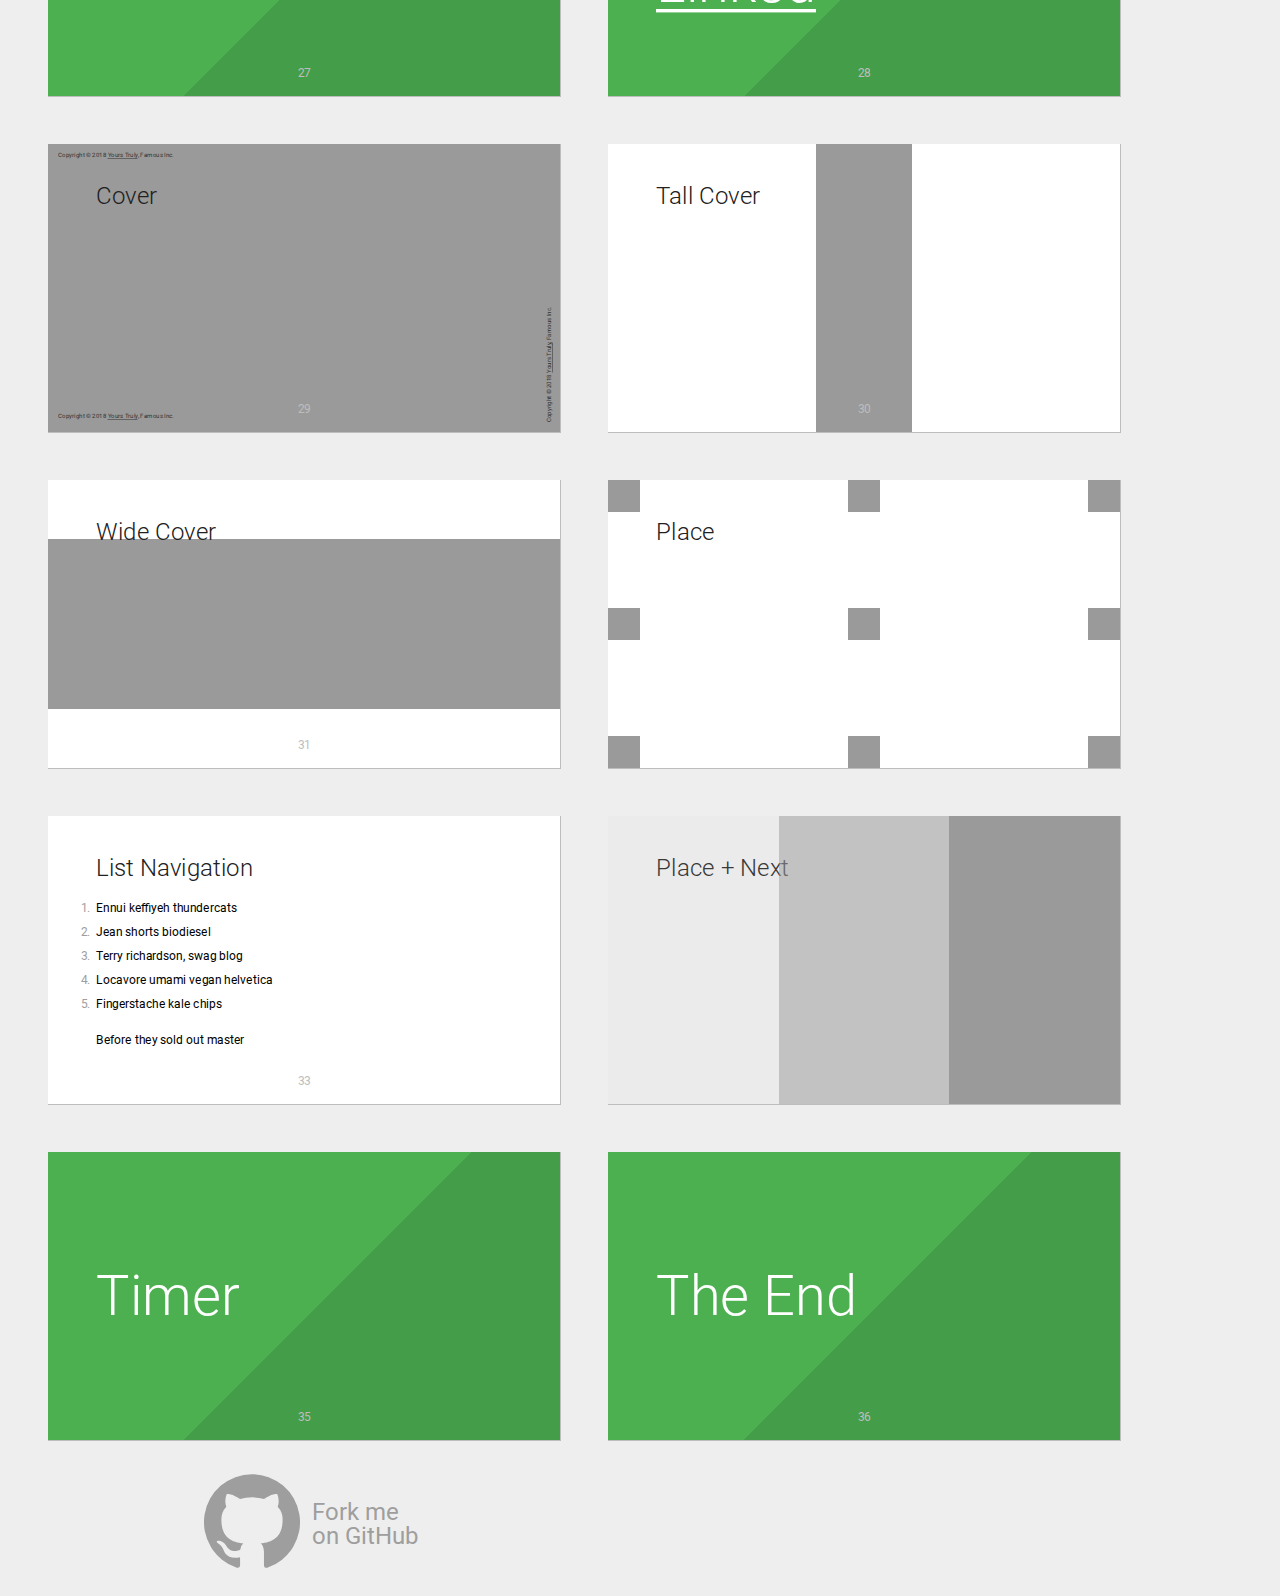
<file: lesson1/shower/themes/material/index.html>
<!DOCTYPE html>
<html lang="en">
<head>
	<title>Material theme for Shower</title>
    <meta charset="utf-8">
    <meta name="viewport" content="width=device-width, initial-scale=1">
    <link rel="stylesheet" href="styles/styles.css">
    <style>
        .shower {
            --slide-ratio: calc(16 / 9);
            --color-key: #4caf50;
        }
    </style>
</head>
<body class="shower list">

    <header class="caption">
        <h1>Presentation Title</h1>
        <p><a href="">Yours Truly</a>, Famous Inc.</p>
    </header>

    <section class="slide">
        <h2>Slide Header</h2>
        <p>Echo Park 8-bit sustainable umami deep v Kickstarter. DIY cliche typewriter brunch, Odd Future sriracha pickled aesthetic. Farm-to-table bespoke fingerstache, kale chips umami brunch letterpress.</p>
        <p>Whatever authentic disrupt, you probably haven’t heard of them direct trade mlkshk Etsy. Gluten-free roof party plaid four loko quinoa.</p>
        <p class="note">Echo Park 8-bit sustainable umami deep v Kickstarter.</p>
    </section>

    <section class="slide">
        <h2>
            Multiline<br>
            Header
        </h2>
        <p>Retro meh brunch aesthetic Cosby sweater Shoreditch. Banksy Tumblr sriracha, flexitarian pug chia master cleanse vinyl wayfarers fanny pack bespoke Helvetica roof party. Messenger bag retro cred Portland next level. Yr stumptown Schlitz Carles deep v small batch. Hella sustainable messenger bag, leggings skateboard literally1 bicycle rights H20 mumblecore banh mi DIY VHS. Semiotics four loko street art asymmetrical.</p>
    </section>

    <section class="slide">
        <h2>Inline Elements</h2>
        <p>Retro meh brunch <a href="">aesthetic</a> Cosby sweater Shoreditch. Banksy Tumblr <strong>sriracha</strong>, flexitarian pug chia master cleanse vinyl <em>wayfarers</em> fanny pack bespoke Helvetica <b>roof</b> party. Messenger bag retro cred <i>Portland</i> next level. Yr stumptown Schlitz Carles deep v small batch. Hella sustainable messenger bag, <mark>leggings</mark> skateboard literally<sup>1</sup> bicycle rights H<sub>2</sub>0 mumblecore banh mi DIY VHS. Semiotics four loko street art asymmetrical. Asymmetrical <code>&lt;paleo&gt;</code> you probably haven’t heard of.</p>
        <footer class="footer">
            <p>Flannel bicycle rights locavore selfies skateboard. Authentic fanny pack paleo four loko bespoke. Artisan tattooed chia XOXO ennui, lomo disrupt 8-bit art party Tumblr scenester. Post-ironic fashion axe flexitarian, Tonx narwhal messenger bag Tumblr. Portland gentrify deep v kale chips literally.</p>
        </footer>
    </section>

    <section class="slide">
        <h2>Quotes</h2>
        <blockquote>
            <p>Flannel bicycle rights locavore selfies skateboard. Authentic fanny pack paleo four loko bespoke. Artisan tattooed chia XOXO ennui, lomo disrupt 8-bit art party Tumblr scenester.</p>
        </blockquote>
        <figure>
            <blockquote>
                <p>Post-ironic fashion axe flexitarian, Tonx narwhal messenger bag Tumblr. Portland gentrify deep v kale chips literally.</p>
            </blockquote>
            <figcaption>Yours Truly</figcaption>
        </figure>
    </section>

    <section class="slide">
        <h2>Ordered Lists</h2>
        <ol>
            <li>Literally viral vegan, ugh drinking vinegar photo booth</li>
            <li>Wes Anderson chillwave Marfa pour-over Etsy banh mi</li>
            <li>Ethnic polaroid lo-fi iPhone ennui</li>
            <li>Yr wayfarers before they sold out Kickstarter asymmetrical</li>
            <li>Irony flexitarian readymade quinoa, kogi bespoke meggings narwhal</li>
            <li>Skateboard Etsy twee artisan Echo Park</li>
            <li>Tonx kitsch fingerstache readymade, retro single-origin coffee</li>
        </ol>
    </section>

    <section class="slide">
        <h2>Unordered Lists</h2>
        <ul>
            <li>Literally viral vegan, ugh drinking vinegar photo booth</li>
            <li>Wes Anderson chillwave Marfa pour-over Etsy banh mi</li>
            <li>Ethnic polaroid lo-fi iPhone ennui</li>
            <li>Yr wayfarers before they sold out Kickstarter asymmetrical</li>
            <li>Irony flexitarian readymade quinoa, kogi bespoke meggings narwhal</li>
            <li>Skateboard Etsy twee artisan Echo Park</li>
            <li>Tonx kitsch fingerstache readymade, retro single-origin coffee</li>
        </ul>
    </section>

    <section class="slide">
        <h2>Block Lists</h2>
        <ul>
            <li>Retro meh brunch aesthetic Cosby sweater Shoreditch. Banksy Tumblr sriracha, flexitarian pug chia master cleanse vinyl wayfarers fanny pack.</li>
            <li>Messenger bag retro cred Portland next level. Yr stumptown Schlitz Carles deep v small batch. Hella sustainable messenger bag.</li>
            <li>Leggings skateboard literally1 bicycle rights H20 mumblecore banh mi DIY VHS. Semiotics four loko street art asymmetrical. Asymmetrical paleo you probably haven’t heard of.</li>
        </ul>
    </section>

    <section class="slide">
        <h2>Nested Lists</h2>
        <ol>
            <li>Literally viral vegan, ugh drinking vinegar photo booth</li>
            <li>Wes Anderson chillwave Marfa pour-over Etsy banh mi</li>
            <li>Ethnic polaroid lo-fi iPhone ennui
                <ul>
                    <li>Yr wayfarers before they sold out Kickstarter asymmetrical</li>
                    <li>Irony flexitarian readymade quinoa, kogi bespoke meggings narwhal</li>
                    <li>Skateboard Etsy twee artisan Echo Park</li>
                </ul>
            </li>
            <li>Tonx kitsch fingerstache readymade, retro single-origin coffee</li>
        </ol>
    </section>

    <section class="slide">
        <h2>Latin and Cyrillic List Bullets</h2>
        <ul lang="en">
            <li>Occupy locavore blog, mustache you probably haven’t heard of them</li>
            <li>Skateboard pork belly aesthetic hoodie selfies brunch</li>
            <li>Food truck gluten-free disrupt Portland</li>
        </ul>
        <ul lang="ru">
            <li>Helvetica narwhal drinking vinegar chillwave, post-ironic ennui</li>
            <li>Cray pug paleo retro, Echo Park narwhal Wes Anderson</li>
            <li>Disrupt Williamsburg fixie, shabby chic bicycle rights hashtag kogi</li>
        </ul>
    </section>

    <section class="slide">
        <h2>Custom List Bullets</h2>
        <ul>
            <li value="+">Helvetica narwhal drinking vinegar chillwave, post-ironic ennui</li>
            <li value="−">Cray pug paleo retro, Echo Park narwhal Wes Anderson</li>
            <li value="+">Disrupt Williamsburg fixie, shabby chic bicycle rights hashtag kogi</li>
        </ul>
        <ol>
            <li value="100">Occupy locavore blog, mustache you probably haven’t heard of them</li>
            <li value="10">Skateboard pork belly aesthetic hoodie selfies brunch</li>
            <li value="1">Food truck gluten-free disrupt Portland</li>
        </ol>
    </section>

    <section class="slide">
        <h2>Two Columns</h2>
        <div class="columns two">
            <p>Echo Park 8-bit sustainable umami deep v Kickstarter. DIY cliche typewriter brunch, Odd Future sriracha pickled aesthetic. Farm-to-table bespoke fingerstache, kale chips umami brunch.</p>
            <p>American Apparel letterpress. Whatever authentic disrupt, you probably haven’t heard of them direct trade mlkshk Etsy. Gluten-free roof party plaid American Apparel four loko quinoa.</p>
        </div>
    </section>

    <section class="slide">
        <h2>Two Lists</h2>
        <div class="columns two">
            <ul>
                <li>Occupy locavore, mustache you probably haven’t heard of them</li>
                <li>Skateboard pork belly aesthetic hoodie selfies brunch</li>
                <li>Food truck gluten-free disrupt Portland</li>
            </ul>
            <ul>
                <li>Helvetica narwhal drinking vinegar chillwave, post-ironic ennui</li>
                <li>Cray pug paleo retro, Echo Park narwhal Wes Anderson</li>
                <li>Disrupt Williamsburg fixie, shabby chic bicycle rights hashtag kogi</li>
            </ul>
        </div>
    </section>

    <section class="slide">
        <h2>Three Lists</h2>
        <div class="columns three">
            <ul>
                <li>Skateboard pork belly aesthetic hoodie selfies brunch.</li>
                <li>You probably haven’t heard of them.</li>
            </ul>
            <ul>
                <li>Food truck gluten-free Portland.</li>
                <li>Helvetica narwhal drinking vinegar chillwave, post-ironic ennui</li>
            </ul>
            <ul>
                <li>Cray pug paleo retro, Echo Park narwhal Wes Anderson</li>
                <li>Disrupt fixie, shabby chic bicycle rights hashtag kogi</li>
            </ul>
        </div>
    </section>

    <section class="slide">
        <h2>Four Lists</h2>
        <div class="columns four">
            <ul>
                <li>Gentrify</li>
                <li>Messenger</li>
                <li>Meggings</li>
                <li>Vegan</li>
                <li>Next level</li>
                <li>Umami</li>
            </ul>
            <ul>
                <li>Twee</li>
                <li>Mixtape</li>
                <li>Freegan</li>
                <li>Occupy</li>
                <li>Selfies</li>
                <li>Haven’t heard</li>
            </ul>
            <ul>
                <li>Artisan</li>
                <li>Small batch</li>
                <li>Biodiesel</li>
                <li>Normcore</li>
                <li>Sustainable</li>
                <li>Skateboard</li>
            </ul>
            <ul>
                <li>Banksy</li>
                <li>Bicycle rights</li>
                <li>Slow-carb</li>
                <li>Bird on it</li>
                <li>Organic</li>
                <li>Farm-to-table</li>
            </ul>
        </div>
    </section>

    <section class="slide">
        <h2>Simple Table</h2>
        <table>
        <tr>
            <th scope="col">Gentrify</th>
            <th>Twee</th>
            <th>Artisan</th>
            <th>Banksy</th>
        </tr>
        <tr>
            <th scope="row">Messenger</th>
            <td>Mixtape</td>
            <td>Small batch</td>
            <td>Bicycle rights</td>
        </tr>
        <tr>
            <th scope="row">Meggings</th>
            <td>Freegan</td>
            <td>Retro biodiesel</td>
            <td>Slow-carb</td>
        </tr>
        <tr>
            <th scope="row">Vegan</th>
            <td>Occupy</td>
            <td>Normcore</td>
            <td>Put a bird on it</td>
        </tr>
        <tr>
            <th scope="row">Next level</th>
            <td>Selfies</td>
            <td>Sustainable</td>
            <td>Organic</td>
        </tr>
        <tr>
            <th scope="row">Umami</th>
            <td>Asymmetrical</td>
            <td>Keytar</td>
            <td>Craft beer</td>
        </tr>
        <tr>
            <th scope="row">Biodiesel</th>
            <td>Haven’t heard</td>
            <td>Skateboard</td>
            <td>Farm-to-table</td>
        </tr>
        </table>
    </section>

    <section class="slide">
        <h2>Striped Table</h2>
        <table class="striped">
        <tr>
            <th scope="col">Gentrify</th>
            <th>Twee</th>
            <th>Artisan</th>
            <th>Banksy</th>
        </tr>
        <tr>
            <th scope="row">Messenger</th>
            <td>Mixtape</td>
            <td>Small batch</td>
            <td>Bicycle rights</td>
        </tr>
        <tr>
            <th scope="row">Meggings</th>
            <td>Freegan</td>
            <td>Retro biodiesel</td>
            <td>Slow-carb</td>
        </tr>
        <tr>
            <th scope="row">Vegan</th>
            <td>Occupy</td>
            <td>Normcore</td>
            <td>Put a bird on it</td>
        </tr>
        <tr>
            <th scope="row">Next level</th>
            <td>Selfies</td>
            <td>Sustainable</td>
            <td>Organic</td>
        </tr>
        <tr>
            <th scope="row">Umami</th>
            <td>Asymmetrical</td>
            <td>Keytar</td>
            <td>Craft beer</td>
        </tr>
        <tr>
            <th scope="row">Biodiesel</th>
            <td>Haven’t heard</td>
            <td>Skateboard</td>
            <td>Farm-to-table</td>
        </tr>
        </table>
    </section>

    <section class="slide">
        <h2>Plain Code Listing</h2>
        <pre><code>&lt;html lang="en"&gt;
<mark>&lt;head&gt;</mark> <span class="comment">&lt;!--Comment--&gt;</span>
    &lt;title&gt;Shower&lt;/title&gt;
    &lt;meta charset="<mark class="important">UTF-8</mark>"&gt;
    &lt;link rel="stylesheet" href="screen.css"&gt;
    &lt;script src="script.js"&gt;&lt;/script&gt;
<mark>&lt;/head&gt;</mark></code></pre>
    </section>
    <section class="slide">
        <h2>Numbered Code Listing</h2>
        <pre>
            <code>&lt;html lang="en"&gt;</code>
            <code><mark>&lt;head&gt;</mark> <span class="comment">&lt;!--Comment--&gt;</span></code>
            <code>    &lt;title&gt;Shower&lt;/title&gt;</code>
            <code>    &lt;meta charset="<mark class="important">UTF-8</mark>"&gt;</code>
            <code>    &lt;link rel="stylesheet" href="screen.css"&gt;</code>
            <code>    &lt;script src="script.js"&gt;&lt;/script&gt;</code>
            <code><mark>&lt;/head&gt;</mark></code>
        </pre>
    </section>

    <section class="slide">
        <h2>Highlighted Code Lines</h2>
        <pre>
            <code>&lt;html lang="en"&gt;</code>
            <code class="mark">&lt;head&gt; <span class="comment">&lt;!--Comment--&gt;</span></code>
            <code>    &lt;title&gt;Shower&lt;/title&gt;</code>
            <code>    &lt;meta charset="<mark class="important">UTF-8</mark>"&gt;</code>
            <code>    &lt;link rel="stylesheet" href="screen.css"&gt;</code>
            <code>    &lt;script src="script.js"&gt;&lt;/script&gt;</code>
            <code class="mark">&lt;/head&gt;</code>
        </pre>
    </section>

    <section class="slide">
        <h2>Hidden Code Steps</h2>
        <pre>
            <code class="next">&lt;html lang="en"&gt;</code>
            <code class="next"><mark>&lt;head&gt;</mark> <span class="comment">&lt;!--Comment--&gt;</span></code>
            <code class="next">    &lt;title&gt;Shower&lt;/title&gt;</code>
            <code class="next">    &lt;meta charset="<mark class="important">UTF-8</mark>"&gt;</code>
            <code class="next">    &lt;link rel="stylesheet" href="screen.css"&gt;</code>
            <code class="next">    &lt;script src="script.js"&gt;&lt;/script&gt;</code>
            <code class="next"><mark>&lt;/head&gt;</mark></code>
        </pre>
    </section>

    <section class="slide">
        <h2>Highlighted Code Steps</h2>
        <pre>
            <code class="mark next">&lt;html lang="en"&gt;</code>
            <code>&lt;head&gt; <span class="comment">&lt;!--Comment--&gt;</span></code>
            <code class="mark next">    &lt;title&gt;Shower&lt;/title&gt;</code>
            <code>    &lt;meta charset="<mark class="important">UTF-8</mark>"&gt;</code>
            <code class="mark next">    &lt;link rel="stylesheet" href="screen.css"&gt;</code>
            <code>    &lt;script src="script.js"&gt;&lt;/script&gt;</code>
            <code class="mark next">&lt;/head&gt;</code>
        </pre>
    </section>

    <section class="slide white">
        <h2>White Slide</h2>
    </section>

    <section class="slide black">
        <h2>Black Slide</h2>
    </section>

    <section class="slide clear">
        <h2>Clear Slide</h2>
    </section>

    <section class="slide">
        <h2 class="shout">Shout</h2>
    </section>

    <section class="slide">
        <h2 class="shout">
            Multiline<br>
            Shout
        </h2>
    </section>

    <section class="slide">
        <h2 class="shout">
            <a href="">Linked Shout</a>
        </h2>
    </section>

    <section class="slide">
        <h2 class="shout">
            <a href="">
                Multiline<br>
                Linked
            </a>
        </h2>
    </section>

    <section class="slide">
        <h2>Cover</h2>
        <figure>
            <img class="cover" src="pictures/exact.svg" alt="Picture placeholder.">
            <figcaption class="copyright top">Copyright © 2018 <a href="">Yours Truly</a>, Famous Inc.</figcaption>
            <figcaption class="copyright right">Copyright © 2018 <a href="">Yours Truly</a>, Famous Inc.</figcaption>
            <figcaption class="copyright bottom">Copyright © 2018 <a href="">Yours Truly</a>, Famous Inc.</figcaption>
        </figure>
    </section>

    <section class="slide">
        <h2>Tall Cover</h2>
        <img class="cover" src="pictures/tall.svg" alt="Tall picture placeholder.">
    </section>

    <section class="slide">
        <h2>Wide Cover</h2>
        <img class="cover" src="pictures/wide.svg" alt="Wide picture placeholder.">
    </section>

    <section class="slide clear">
        <h2>Place</h2>
        <img class="place top left" src="pictures/square.svg" alt="Square picture placeholder.">
        <img class="place top" src="pictures/square.svg" alt="Square picture placeholder.">
        <img class="place top right" src="pictures/square.svg" alt="Square picture placeholder.">
        <img class="place left" src="pictures/square.svg" alt="Square picture placeholder.">
        <img class="place" src="pictures/square.svg" alt="Square picture placeholder.">
        <img class="place right" src="pictures/square.svg" alt="Square picture placeholder.">
        <img class="place bottom left" src="pictures/square.svg" alt="Square picture placeholder.">
        <img class="place bottom" src="pictures/square.svg" alt="Square picture placeholder.">
        <img class="place bottom right" src="pictures/square.svg" alt="Square picture placeholder.">
    </section>

    <section class="slide">
        <h2>List Navigation</h2>
        <ol>
            <li>Ennui keffiyeh thundercats</li>
            <li class="next">Jean shorts biodiesel</li>
            <li class="next">Terry richardson, swag blog</li>
            <li class="next">Locavore umami vegan helvetica</li>
            <li class="next">Fingerstache kale chips</li>
        </ol>
        <p class="next">Before they sold out master</p>
    </section>

    <section class="slide clear">
        <h2>Place + Next</h2>
        <img class="place next left" height="100%" src="pictures/picture-1.svg" alt="Picture placeholder.">
        <img class="place next" height="100%" src="pictures/picture-2.svg" alt="Picture placeholder.">
        <img class="place next right" height="100%" src="pictures/picture-3.svg" alt="Picture placeholder.">
    </section>

    <section class="slide" data-timing="00:03">
        <h2 class="shout">Timer</h2>
    </section>

    <section class="slide">
        <h2 class="shout">The End</h2>
    </section>

    <div class="progress"></div>

	<footer class="badge">
		<a href="https://github.com/shower/shower">
			<svg width="81" height="79" viewBox="0 0 81 79" aria-hidden="true">
				<path d="M40.5 0a40.5 40.5 0 0 0-12.8 78.93c2 .37 2.76-.88 2.76-2s0-3.51-.05-6.89c-11.27 2.45-13.64-5.43-13.64-5.43-1.84-4.68-4.5-5.92-4.5-5.92-3.68-2.51.28-2.46.28-2.46 4.06.29 6.2 4.17 6.2 4.17 3.61 6.19 9.48 4.4 11.79 3.37a8.65 8.65 0 0 1 2.57-5.41c-9-1-18.45-4.5-18.45-20a15.65 15.65 0 0 1 4.17-10.87 14.57 14.57 0 0 1 .4-10.72s3.4-1.09 11.14 4.15a38.39 38.39 0 0 1 20.28 0c7.73-5.24 11.13-4.15 11.13-4.15a14.55 14.55 0 0 1 .4 10.72 15.63 15.63 0 0 1 4.16 10.87c0 15.56-9.47 19-18.49 20 1.45 1.25 2.75 3.72 2.75 7.5v11.11c0 1.08.73 2.34 2.78 1.95A40.51 40.51 0 0 0 40.5 0z"/>
			</svg>
			Fork me<br>on GitHub
		</a>
	</footer>

	<script src="../../shower.min.js"></script>

	<!-- Copyright © 2018 Yours Truly, Famous Inc. -->
</body>
</html>
</file>
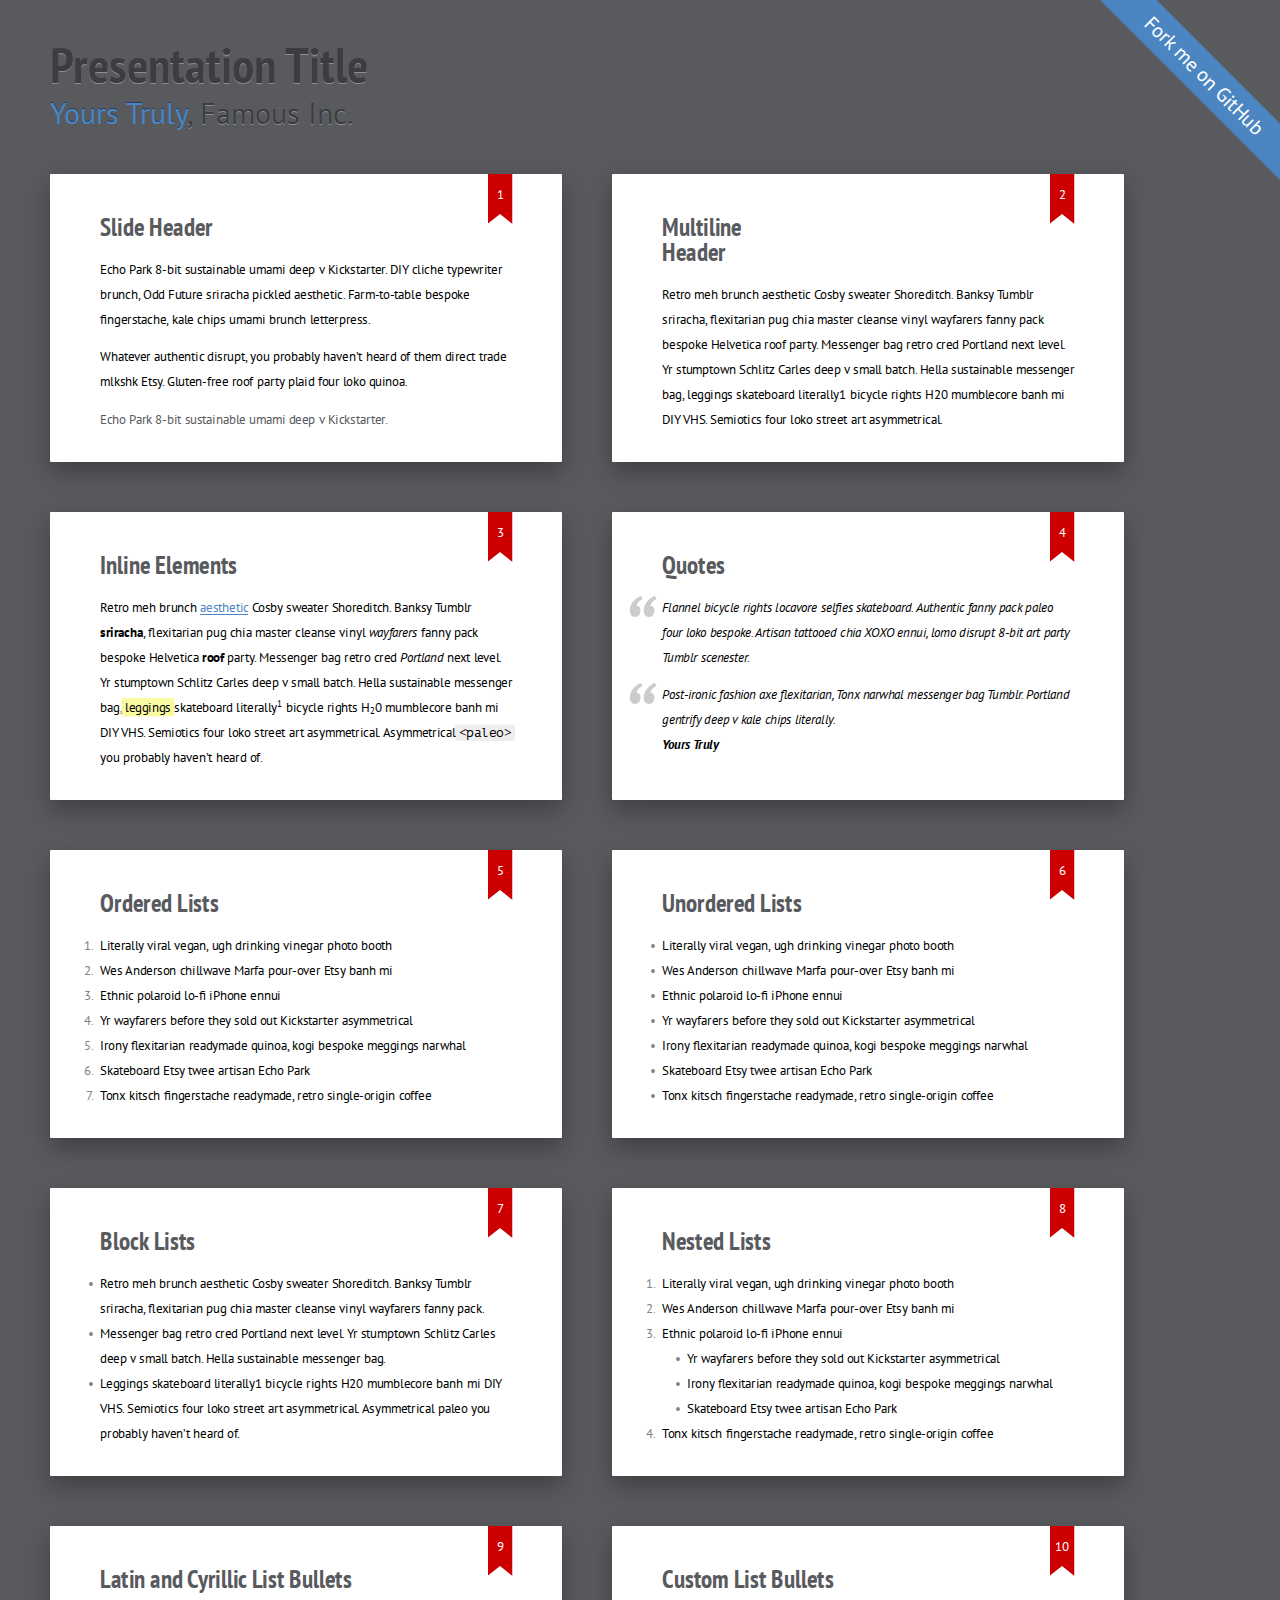
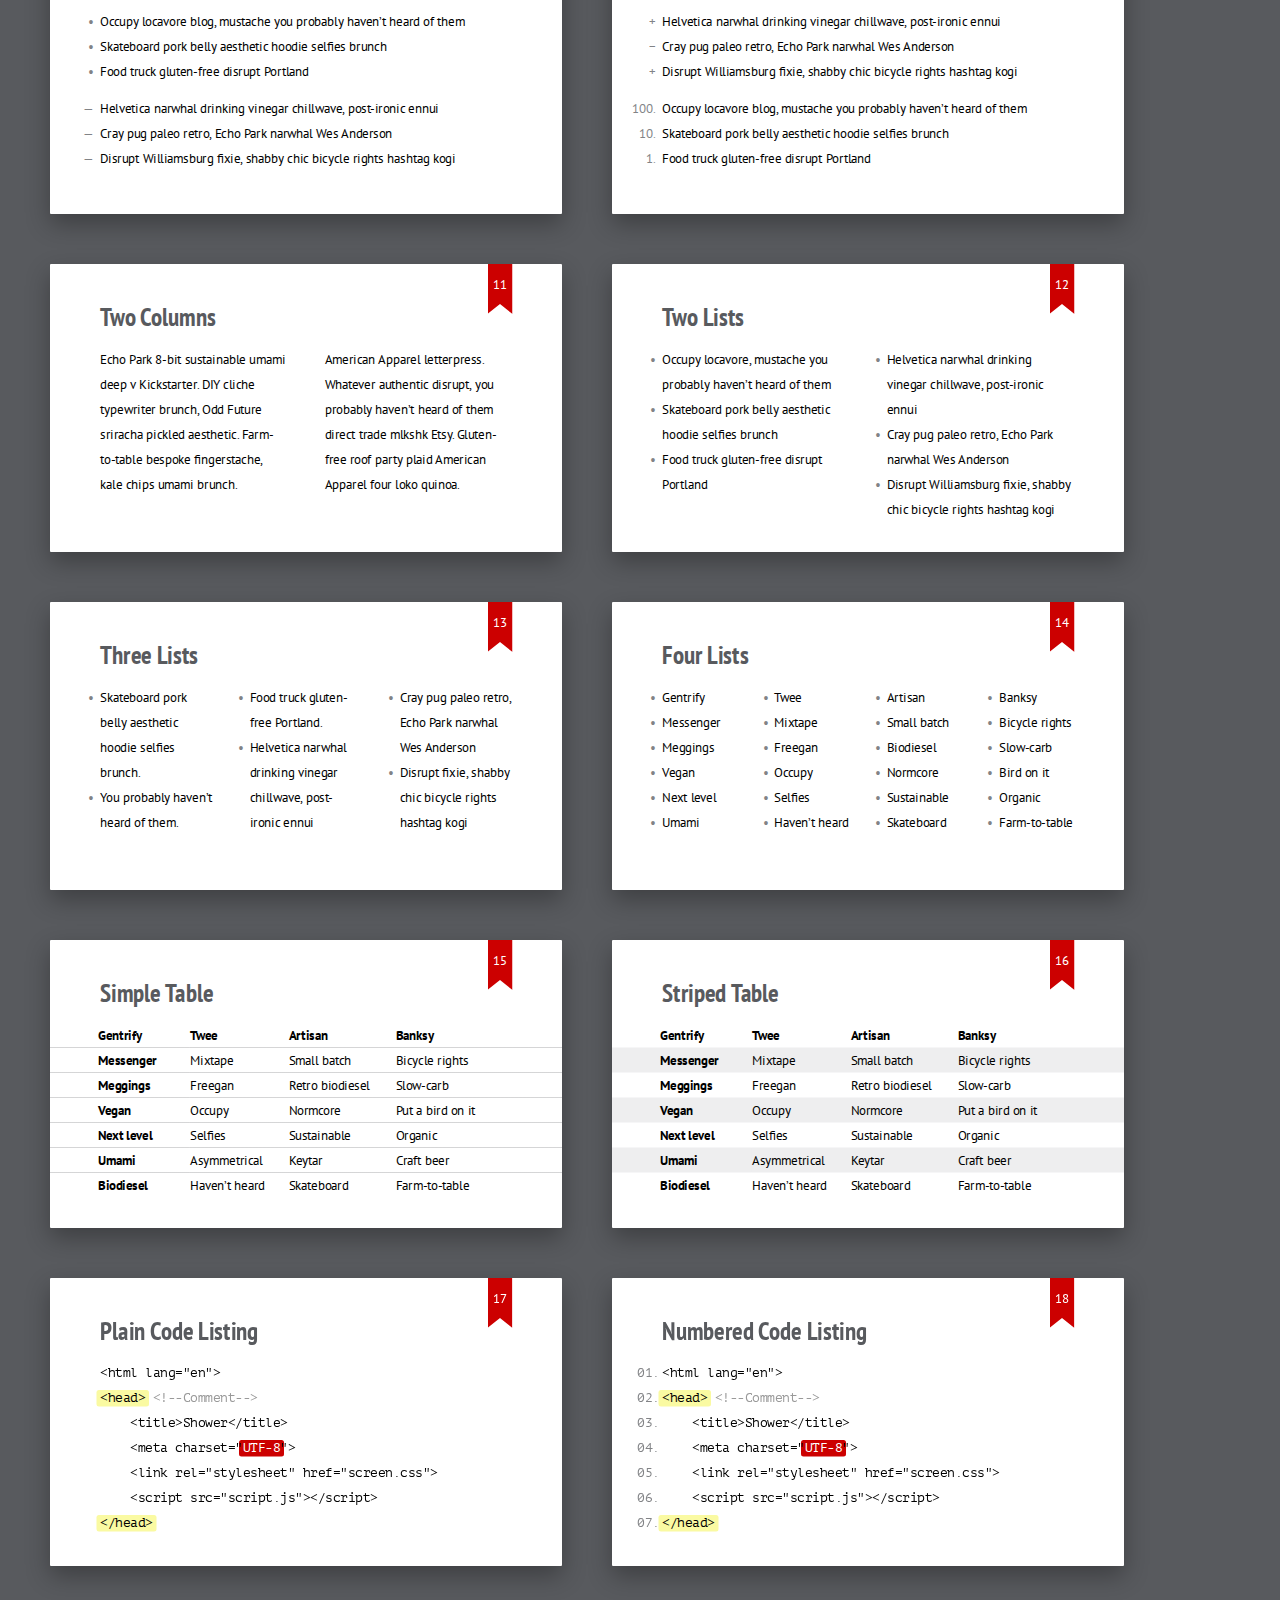
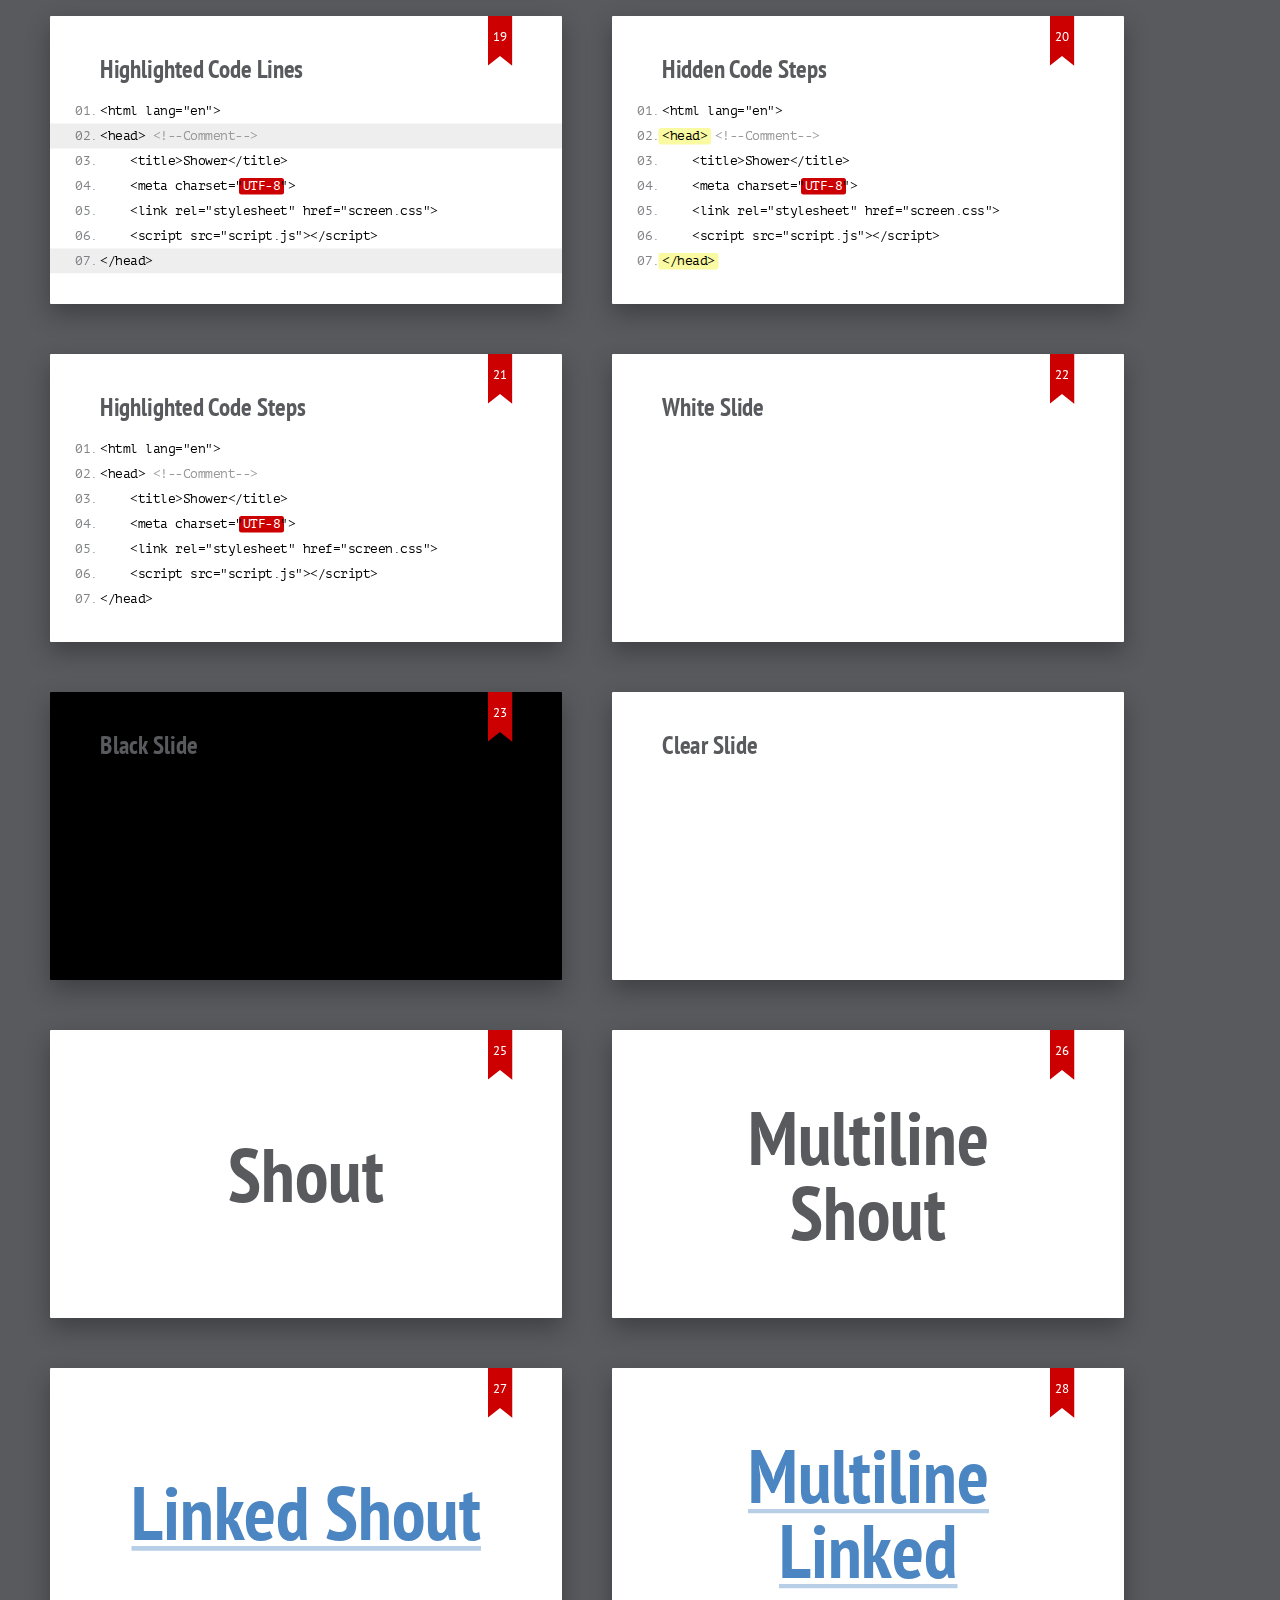
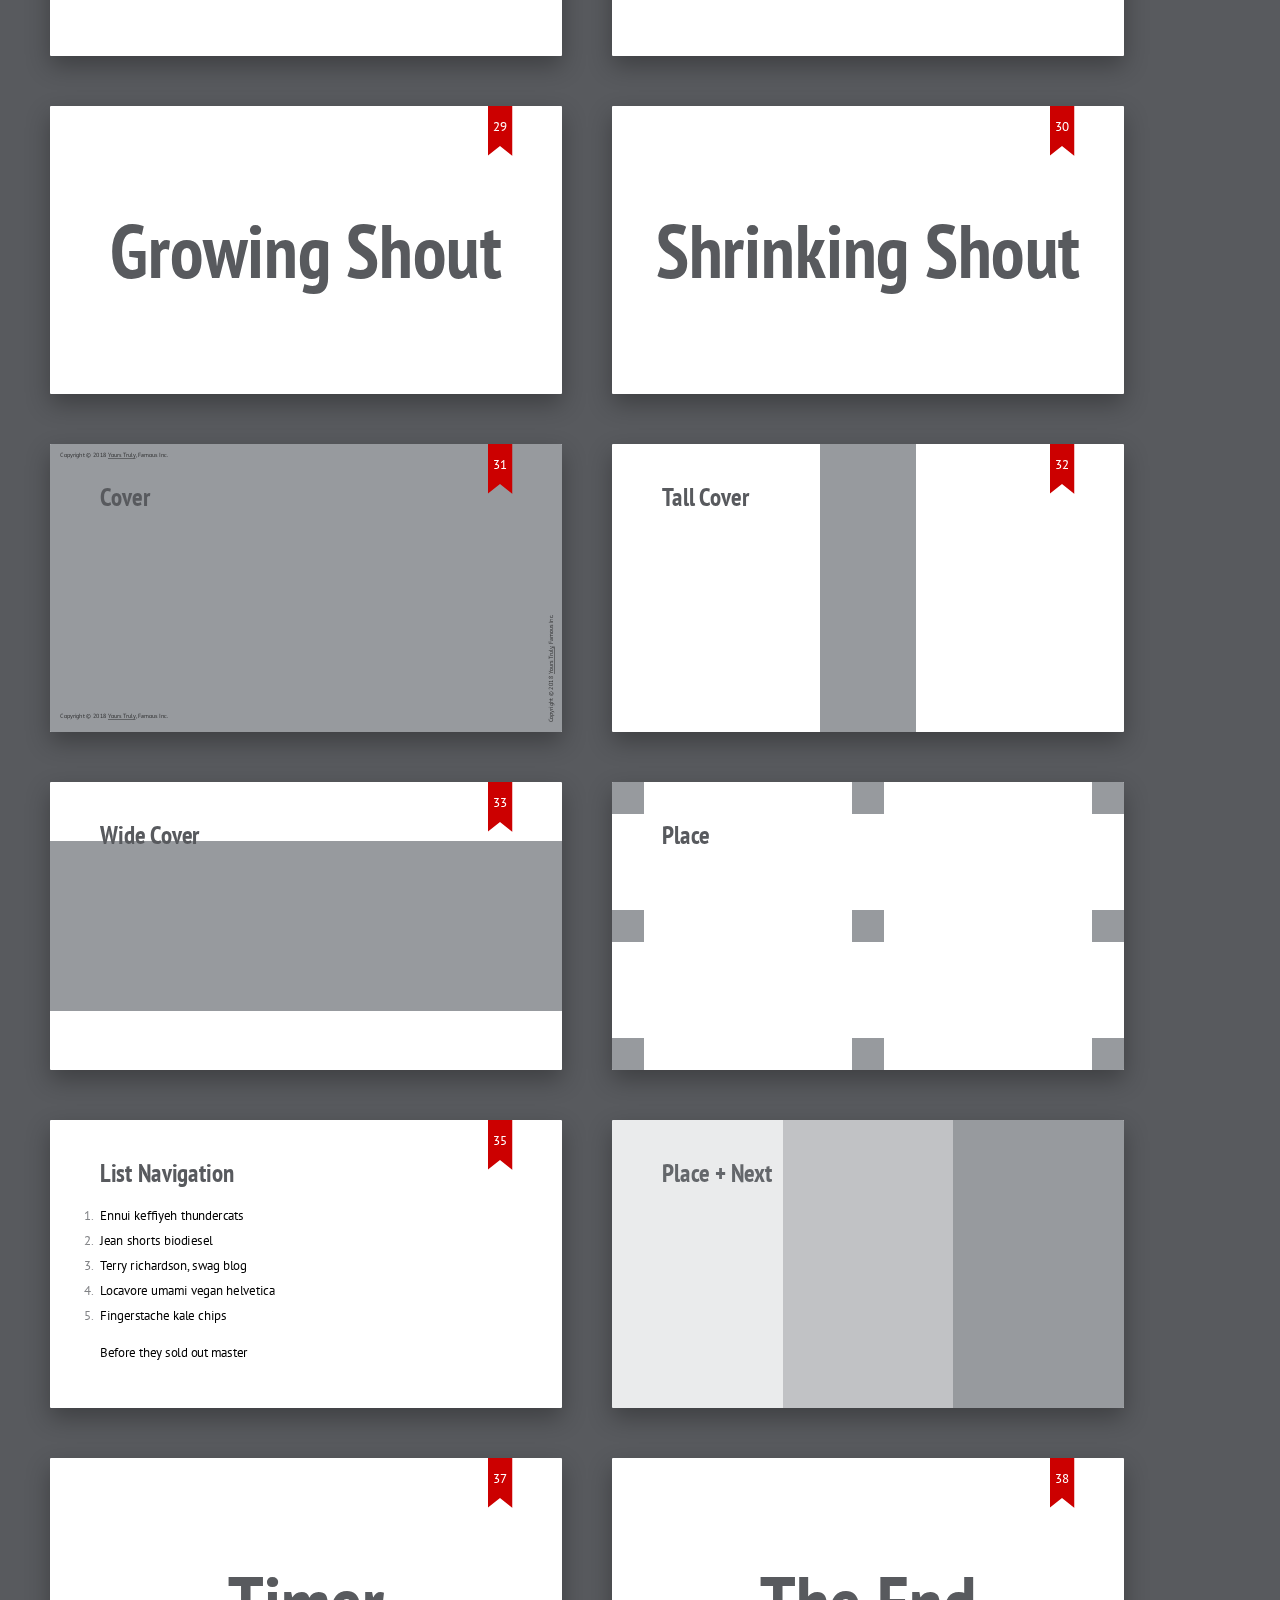
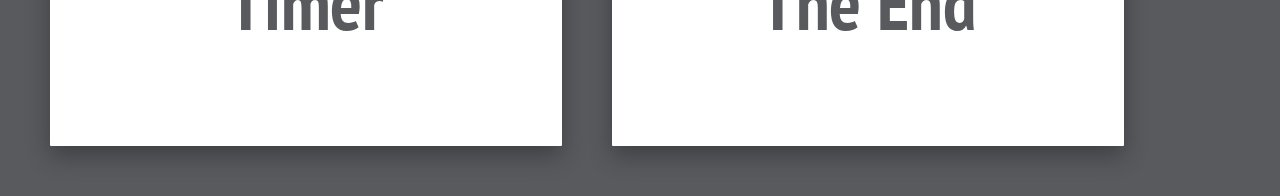
<file: lesson1/shower/themes/ribbon/index.html>
<!DOCTYPE html>
<html lang="en">
<head>
    <title>Ribbon theme for Shower</title>
    <meta charset="utf-8">
    <meta name="viewport" content="width=device-width, initial-scale=1">
    <link rel="stylesheet" href="styles/styles.css">
    <style>
        .shower {
            --slide-ratio: calc(16 / 9);
        }
    </style>
</head>
<body class="shower list">

    <header class="caption">
        <h1>Presentation Title</h1>
        <p><a href="">Yours Truly</a>, Famous Inc.</p>
    </header>

    <section class="slide">
        <h2>Slide Header</h2>
        <p>Echo Park 8-bit sustainable umami deep v Kickstarter. DIY cliche typewriter brunch, Odd Future sriracha pickled aesthetic. Farm-to-table bespoke fingerstache, kale chips umami brunch letterpress.</p>
        <p>Whatever authentic disrupt, you probably haven’t heard of them direct trade mlkshk Etsy. Gluten-free roof party plaid four loko quinoa.</p>
        <p class="note">Echo Park 8-bit sustainable umami deep v Kickstarter.</p>
    </section>

    <section class="slide">
        <h2>
            Multiline<br>
            Header
        </h2>
        <p>Retro meh brunch aesthetic Cosby sweater Shoreditch. Banksy Tumblr sriracha, flexitarian pug chia master cleanse vinyl wayfarers fanny pack bespoke Helvetica roof party. Messenger bag retro cred Portland next level. Yr stumptown Schlitz Carles deep v small batch. Hella sustainable messenger bag, leggings skateboard literally1 bicycle rights H20 mumblecore banh mi DIY VHS. Semiotics four loko street art asymmetrical.</p>
    </section>

    <section class="slide">
        <h2>Inline Elements</h2>
        <p>Retro meh brunch <a href="">aesthetic</a> Cosby sweater Shoreditch. Banksy Tumblr <strong>sriracha</strong>, flexitarian pug chia master cleanse vinyl <em>wayfarers</em> fanny pack bespoke Helvetica <b>roof</b> party. Messenger bag retro cred <i>Portland</i> next level. Yr stumptown Schlitz Carles deep v small batch. Hella sustainable messenger bag, <mark>leggings</mark> skateboard literally<sup>1</sup> bicycle rights H<sub>2</sub>0 mumblecore banh mi DIY VHS. Semiotics four loko street art asymmetrical. Asymmetrical <code>&lt;paleo&gt;</code> you probably haven’t heard of.</p>
        <footer class="footer">
            <p>Flannel bicycle rights locavore selfies skateboard. Authentic fanny pack paleo four loko bespoke. Artisan tattooed chia XOXO ennui, lomo disrupt 8-bit art party Tumblr scenester. Post-ironic fashion axe flexitarian, Tonx narwhal messenger bag Tumblr. Portland gentrify deep v kale chips literally.</p>
        </footer>
    </section>

    <section class="slide">
        <h2>Quotes</h2>
        <blockquote>
            <p>Flannel bicycle rights locavore selfies skateboard. Authentic fanny pack paleo four loko bespoke. Artisan tattooed chia XOXO ennui, lomo disrupt 8-bit art party Tumblr scenester.</p>
        </blockquote>
        <figure>
            <blockquote>
                <p>Post-ironic fashion axe flexitarian, Tonx narwhal messenger bag Tumblr. Portland gentrify deep v kale chips literally.</p>
            </blockquote>
            <figcaption>Yours Truly</figcaption>
        </figure>
    </section>

    <section class="slide">
        <h2>Ordered Lists</h2>
        <ol>
            <li>Literally viral vegan, ugh drinking vinegar photo booth</li>
            <li>Wes Anderson chillwave Marfa pour-over Etsy banh mi</li>
            <li>Ethnic polaroid lo-fi iPhone ennui</li>
            <li>Yr wayfarers before they sold out Kickstarter asymmetrical</li>
            <li>Irony flexitarian readymade quinoa, kogi bespoke meggings narwhal</li>
            <li>Skateboard Etsy twee artisan Echo Park</li>
            <li>Tonx kitsch fingerstache readymade, retro single-origin coffee</li>
        </ol>
    </section>

    <section class="slide">
        <h2>Unordered Lists</h2>
        <ul>
            <li>Literally viral vegan, ugh drinking vinegar photo booth</li>
            <li>Wes Anderson chillwave Marfa pour-over Etsy banh mi</li>
            <li>Ethnic polaroid lo-fi iPhone ennui</li>
            <li>Yr wayfarers before they sold out Kickstarter asymmetrical</li>
            <li>Irony flexitarian readymade quinoa, kogi bespoke meggings narwhal</li>
            <li>Skateboard Etsy twee artisan Echo Park</li>
            <li>Tonx kitsch fingerstache readymade, retro single-origin coffee</li>
        </ul>
    </section>

    <section class="slide">
        <h2>Block Lists</h2>
        <ul>
            <li>Retro meh brunch aesthetic Cosby sweater Shoreditch. Banksy Tumblr sriracha, flexitarian pug chia master cleanse vinyl wayfarers fanny pack.</li>
            <li>Messenger bag retro cred Portland next level. Yr stumptown Schlitz Carles deep v small batch. Hella sustainable messenger bag.</li>
            <li>Leggings skateboard literally1 bicycle rights H20 mumblecore banh mi DIY VHS. Semiotics four loko street art asymmetrical. Asymmetrical paleo you probably haven’t heard of.</li>
        </ul>
    </section>

    <section class="slide">
        <h2>Nested Lists</h2>
        <ol>
            <li>Literally viral vegan, ugh drinking vinegar photo booth</li>
            <li>Wes Anderson chillwave Marfa pour-over Etsy banh mi</li>
            <li>Ethnic polaroid lo-fi iPhone ennui
                <ul>
                    <li>Yr wayfarers before they sold out Kickstarter asymmetrical</li>
                    <li>Irony flexitarian readymade quinoa, kogi bespoke meggings narwhal</li>
                    <li>Skateboard Etsy twee artisan Echo Park</li>
                </ul>
            </li>
            <li>Tonx kitsch fingerstache readymade, retro single-origin coffee</li>
        </ol>
    </section>

    <section class="slide">
        <h2>Latin and Cyrillic List Bullets</h2>
        <ul lang="en">
            <li>Occupy locavore blog, mustache you probably haven’t heard of them</li>
            <li>Skateboard pork belly aesthetic hoodie selfies brunch</li>
            <li>Food truck gluten-free disrupt Portland</li>
        </ul>
        <ul lang="ru">
            <li>Helvetica narwhal drinking vinegar chillwave, post-ironic ennui</li>
            <li>Cray pug paleo retro, Echo Park narwhal Wes Anderson</li>
            <li>Disrupt Williamsburg fixie, shabby chic bicycle rights hashtag kogi</li>
        </ul>
    </section>

    <section class="slide">
        <h2>Custom List Bullets</h2>
        <ul>
            <li value="+">Helvetica narwhal drinking vinegar chillwave, post-ironic ennui</li>
            <li value="−">Cray pug paleo retro, Echo Park narwhal Wes Anderson</li>
            <li value="+">Disrupt Williamsburg fixie, shabby chic bicycle rights hashtag kogi</li>
        </ul>
        <ol>
            <li value="100">Occupy locavore blog, mustache you probably haven’t heard of them</li>
            <li value="10">Skateboard pork belly aesthetic hoodie selfies brunch</li>
            <li value="1">Food truck gluten-free disrupt Portland</li>
        </ol>
    </section>

    <section class="slide">
        <h2>Two Columns</h2>
        <div class="columns two">
            <p>Echo Park 8-bit sustainable umami deep v Kickstarter. DIY cliche typewriter brunch, Odd Future sriracha pickled aesthetic. Farm-to-table bespoke fingerstache, kale chips umami brunch.</p>
            <p>American Apparel letterpress. Whatever authentic disrupt, you probably haven’t heard of them direct trade mlkshk Etsy. Gluten-free roof party plaid American Apparel four loko quinoa.</p>
        </div>
    </section>

    <section class="slide">
        <h2>Two Lists</h2>
        <div class="columns two">
            <ul>
                <li>Occupy locavore, mustache you probably haven’t heard of them</li>
                <li>Skateboard pork belly aesthetic hoodie selfies brunch</li>
                <li>Food truck gluten-free disrupt Portland</li>
            </ul>
            <ul>
                <li>Helvetica narwhal drinking vinegar chillwave, post-ironic ennui</li>
                <li>Cray pug paleo retro, Echo Park narwhal Wes Anderson</li>
                <li>Disrupt Williamsburg fixie, shabby chic bicycle rights hashtag kogi</li>
            </ul>
        </div>
    </section>

    <section class="slide">
        <h2>Three Lists</h2>
        <div class="columns three">
            <ul>
                <li>Skateboard pork belly aesthetic hoodie selfies brunch.</li>
                <li>You probably haven’t heard of them.</li>
            </ul>
            <ul>
                <li>Food truck gluten-free Portland.</li>
                <li>Helvetica narwhal drinking vinegar chillwave, post-ironic ennui</li>
            </ul>
            <ul>
                <li>Cray pug paleo retro, Echo Park narwhal Wes Anderson</li>
                <li>Disrupt fixie, shabby chic bicycle rights hashtag kogi</li>
            </ul>
        </div>
    </section>

    <section class="slide">
        <h2>Four Lists</h2>
        <div class="columns four">
            <ul>
                <li>Gentrify</li>
                <li>Messenger</li>
                <li>Meggings</li>
                <li>Vegan</li>
                <li>Next level</li>
                <li>Umami</li>
            </ul>
            <ul>
                <li>Twee</li>
                <li>Mixtape</li>
                <li>Freegan</li>
                <li>Occupy</li>
                <li>Selfies</li>
                <li>Haven’t heard</li>
            </ul>
            <ul>
                <li>Artisan</li>
                <li>Small batch</li>
                <li>Biodiesel</li>
                <li>Normcore</li>
                <li>Sustainable</li>
                <li>Skateboard</li>
            </ul>
            <ul>
                <li>Banksy</li>
                <li>Bicycle rights</li>
                <li>Slow-carb</li>
                <li>Bird on it</li>
                <li>Organic</li>
                <li>Farm-to-table</li>
            </ul>
        </div>
    </section>

    <section class="slide">
        <h2>Simple Table</h2>
        <table>
        <tr>
            <th scope="col">Gentrify</th>
            <th>Twee</th>
            <th>Artisan</th>
            <th>Banksy</th>
        </tr>
        <tr>
            <th scope="row">Messenger</th>
            <td>Mixtape</td>
            <td>Small batch</td>
            <td>Bicycle rights</td>
        </tr>
        <tr>
            <th scope="row">Meggings</th>
            <td>Freegan</td>
            <td>Retro biodiesel</td>
            <td>Slow-carb</td>
        </tr>
        <tr>
            <th scope="row">Vegan</th>
            <td>Occupy</td>
            <td>Normcore</td>
            <td>Put a bird on it</td>
        </tr>
        <tr>
            <th scope="row">Next level</th>
            <td>Selfies</td>
            <td>Sustainable</td>
            <td>Organic</td>
        </tr>
        <tr>
            <th scope="row">Umami</th>
            <td>Asymmetrical</td>
            <td>Keytar</td>
            <td>Craft beer</td>
        </tr>
        <tr>
            <th scope="row">Biodiesel</th>
            <td>Haven’t heard</td>
            <td>Skateboard</td>
            <td>Farm-to-table</td>
        </tr>
        </table>
    </section>

    <section class="slide">
        <h2>Striped Table</h2>
        <table class="striped">
        <tr>
            <th scope="col">Gentrify</th>
            <th>Twee</th>
            <th>Artisan</th>
            <th>Banksy</th>
        </tr>
        <tr>
            <th scope="row">Messenger</th>
            <td>Mixtape</td>
            <td>Small batch</td>
            <td>Bicycle rights</td>
        </tr>
        <tr>
            <th scope="row">Meggings</th>
            <td>Freegan</td>
            <td>Retro biodiesel</td>
            <td>Slow-carb</td>
        </tr>
        <tr>
            <th scope="row">Vegan</th>
            <td>Occupy</td>
            <td>Normcore</td>
            <td>Put a bird on it</td>
        </tr>
        <tr>
            <th scope="row">Next level</th>
            <td>Selfies</td>
            <td>Sustainable</td>
            <td>Organic</td>
        </tr>
        <tr>
            <th scope="row">Umami</th>
            <td>Asymmetrical</td>
            <td>Keytar</td>
            <td>Craft beer</td>
        </tr>
        <tr>
            <th scope="row">Biodiesel</th>
            <td>Haven’t heard</td>
            <td>Skateboard</td>
            <td>Farm-to-table</td>
        </tr>
        </table>
    </section>

    <section class="slide">
        <h2>Plain Code Listing</h2>
        <pre><code>&lt;html lang="en"&gt;
<mark>&lt;head&gt;</mark> <span class="comment">&lt;!--Comment--&gt;</span>
    &lt;title&gt;Shower&lt;/title&gt;
    &lt;meta charset="<mark class="important">UTF-8</mark>"&gt;
    &lt;link rel="stylesheet" href="screen.css"&gt;
    &lt;script src="script.js"&gt;&lt;/script&gt;
<mark>&lt;/head&gt;</mark></code></pre>
    </section>
    <section class="slide">
        <h2>Numbered Code Listing</h2>
        <pre>
            <code>&lt;html lang="en"&gt;</code>
            <code><mark>&lt;head&gt;</mark> <span class="comment">&lt;!--Comment--&gt;</span></code>
            <code>    &lt;title&gt;Shower&lt;/title&gt;</code>
            <code>    &lt;meta charset="<mark class="important">UTF-8</mark>"&gt;</code>
            <code>    &lt;link rel="stylesheet" href="screen.css"&gt;</code>
            <code>    &lt;script src="script.js"&gt;&lt;/script&gt;</code>
            <code><mark>&lt;/head&gt;</mark></code>
        </pre>
    </section>

    <section class="slide">
        <h2>Highlighted Code Lines</h2>
        <pre>
            <code>&lt;html lang="en"&gt;</code>
            <code class="mark">&lt;head&gt; <span class="comment">&lt;!--Comment--&gt;</span></code>
            <code>    &lt;title&gt;Shower&lt;/title&gt;</code>
            <code>    &lt;meta charset="<mark class="important">UTF-8</mark>"&gt;</code>
            <code>    &lt;link rel="stylesheet" href="screen.css"&gt;</code>
            <code>    &lt;script src="script.js"&gt;&lt;/script&gt;</code>
            <code class="mark">&lt;/head&gt;</code>
        </pre>
    </section>

    <section class="slide">
        <h2>Hidden Code Steps</h2>
        <pre>
            <code class="next">&lt;html lang="en"&gt;</code>
            <code class="next"><mark>&lt;head&gt;</mark> <span class="comment">&lt;!--Comment--&gt;</span></code>
            <code class="next">    &lt;title&gt;Shower&lt;/title&gt;</code>
            <code class="next">    &lt;meta charset="<mark class="important">UTF-8</mark>"&gt;</code>
            <code class="next">    &lt;link rel="stylesheet" href="screen.css"&gt;</code>
            <code class="next">    &lt;script src="script.js"&gt;&lt;/script&gt;</code>
            <code class="next"><mark>&lt;/head&gt;</mark></code>
        </pre>
    </section>

    <section class="slide">
        <h2>Highlighted Code Steps</h2>
        <pre>
            <code class="mark next">&lt;html lang="en"&gt;</code>
            <code>&lt;head&gt; <span class="comment">&lt;!--Comment--&gt;</span></code>
            <code class="mark next">    &lt;title&gt;Shower&lt;/title&gt;</code>
            <code>    &lt;meta charset="<mark class="important">UTF-8</mark>"&gt;</code>
            <code class="mark next">    &lt;link rel="stylesheet" href="screen.css"&gt;</code>
            <code>    &lt;script src="script.js"&gt;&lt;/script&gt;</code>
            <code class="mark next">&lt;/head&gt;</code>
        </pre>
    </section>

    <section class="slide white">
        <h2>White Slide</h2>
    </section>

    <section class="slide black">
        <h2>Black Slide</h2>
    </section>

    <section class="slide clear">
        <h2>Clear Slide</h2>
    </section>

    <section class="slide">
        <h2 class="shout">Shout</h2>
    </section>

    <section class="slide">
        <h2 class="shout">
            Multiline<br>
            Shout
        </h2>
    </section>

    <section class="slide">
        <h2 class="shout">
            <a href="">Linked Shout</a>
        </h2>
    </section>

    <section class="slide">
        <h2 class="shout">
            <a href="">
                Multiline<br>
                Linked
            </a>
        </h2>
    </section>

    <section class="slide">
        <h2 class="shout grow">Growing Shout</h2>
    </section>

    <section class="slide">
        <h2 class="shout shrink">Shrinking Shout</h2>
    </section>

    <section class="slide">
        <h2>Cover</h2>
        <figure>
            <img class="cover" src="pictures/exact.svg" alt="Picture placeholder.">
            <figcaption class="copyright top">Copyright © 2018 <a href="">Yours Truly</a>, Famous Inc.</figcaption>
            <figcaption class="copyright right">Copyright © 2018 <a href="">Yours Truly</a>, Famous Inc.</figcaption>
            <figcaption class="copyright bottom">Copyright © 2018 <a href="">Yours Truly</a>, Famous Inc.</figcaption>
        </figure>
    </section>

    <section class="slide">
        <h2>Tall Cover</h2>
        <img class="cover" src="pictures/tall.svg" alt="Tall picture placeholder.">
    </section>

    <section class="slide">
        <h2>Wide Cover</h2>
        <img class="cover" src="pictures/wide.svg" alt="Wide picture placeholder.">
    </section>

    <section class="slide clear">
        <h2>Place</h2>
        <img class="place top left" src="pictures/square.svg" alt="Square picture placeholder.">
        <img class="place top" src="pictures/square.svg" alt="Square picture placeholder.">
        <img class="place top right" src="pictures/square.svg" alt="Square picture placeholder.">
        <img class="place left" src="pictures/square.svg" alt="Square picture placeholder.">
        <img class="place" src="pictures/square.svg" alt="Square picture placeholder.">
        <img class="place right" src="pictures/square.svg" alt="Square picture placeholder.">
        <img class="place bottom left" src="pictures/square.svg" alt="Square picture placeholder.">
        <img class="place bottom" src="pictures/square.svg" alt="Square picture placeholder.">
        <img class="place bottom right" src="pictures/square.svg" alt="Square picture placeholder.">
    </section>

    <section class="slide">
        <h2>List Navigation</h2>
        <ol>
            <li>Ennui keffiyeh thundercats</li>
            <li class="next">Jean shorts biodiesel</li>
            <li class="next">Terry richardson, swag blog</li>
            <li class="next">Locavore umami vegan helvetica</li>
            <li class="next">Fingerstache kale chips</li>
        </ol>
        <p class="next">Before they sold out master</p>
    </section>

    <section class="slide clear">
        <h2>Place + Next</h2>
        <img class="place next left" height="100%" src="pictures/picture-1.svg" alt="Picture placeholder.">
        <img class="place next" height="100%" src="pictures/picture-2.svg" alt="Picture placeholder.">
        <img class="place next right" height="100%" src="pictures/picture-3.svg" alt="Picture placeholder.">
    </section>

    <section class="slide" data-timing="00:03">
        <h2 class="shout">Timer</h2>
    </section>

    <section class="slide">
        <h2 class="shout">The End</h2>
    </section>

    <div class="progress"></div>

    <footer class="badge">
        <a href="https://github.com/shower/shower">Fork me on GitHub</a>
    </footer>

    <script src="../../shower.min.js"></script>

    <!-- Copyright © 2018 Yours Truly, Famous Inc. -->
</body>
</html>
</file>
<file: lesson1/shower/themes/ribbon/styles/styles.css>
/* Styles */

@import 'fonts.css';
@import 'shower/shower.css';
@import 'blocks/badge.css';
@import 'blocks/caption.css';
@import 'blocks/progress.css';
@import 'blocks/region.css';
@import 'slide/slide.css';
</file>
<file: p1/style.css>
* {
	margin: 0px;
	padding: 0px;
}
body {
	padding-top: 0px;
	background-color: #01111d;
	color: #FFF;
	font-family: verdana, arial, sans-serif;
	
	text-align: left;
	letter-spacing: 1px;
}
a {color: #FFF;font-size: 14px;}
a:hover {color: #01a9c0;}
.more{float: left;}
.clear{clear:both;}
p{	margin: 20px 0px 20px 0px;line-height: 16px;font-size: 14px;}
#container {
	margin: 0px auto;
	width:873px;
}
#menu {
	background-image:url(images/menu.gif);
	width:862px;
	height:90px;
	position:relative;
}
#menu li{
	position:absolute;
	top:50px;
	
	list-style-type: none;
}
#m01 {left:160px;}
#m02 {left:305px;}
#m03 {left:450px;}
#m04 {left:590px;}
#m05 {left:730px;}
#menu a{
	font-family: verdana, arial, sans-serif;
	font-size: 12px;
	font-weight:bolder;
	color:#FFFFFF;
	text-decoration:none;
	text-transform: uppercase;
}
#menu a:hover {color: #01a9c0;}
#header {
	background-image:url(images/header.gif);
	background-repeat:repeat-y;
	width:873px;
}
#logo {
	width:240px;
	height:46px;
	margin: 0px 0px 0px 80px;
	float:left;
	display:inline;
}
#dj {
	background-image:url(images/dj.jpg);
	width:498px;
	height:405px;
	float:right;
	margin-right:40px;
	display:inline;
}
#welcome {
	width:210px;
	margin: 50px 0px 0px 100px;
	float:left;
	display:inline;
}
#welcome h2{
	margin: 0px 0px 20px 0px;
}
#welcome p{
	width:200px;
}
#welcome img{
	border: solid 3px #FFFFFF;
}
#middle {
	background-image:url(images/middle.gif);
	width:873px;
	height:21px;
}
#middle2 {
	background-image:url(images/middle2.gif);
	width:873px;
	height:22px;
}
#content {
	background-image:url(images/content.gif);
	width:873px;
}
#left {
	float:left;
	width:435px;
	margin: 0px 0px 0px 85px;
	display:inline;
}
#right {
	float:right;
	width:258px;
	height:auto;
	margin: 0px 62px 20px 0px;
	display:inline;
}
#right a img{
	margin: 8px 8px 8px 0px;
	border: none 0px #FFFFFF;
}
#footer {
	background-image:url(images/footer.gif);
	background-repeat:no-repeat;
	width:873px;
}
#footer p{
	height:58px;
	width:873px;
	text-align:center;
	margin: 0px 0px 0px 0px;
	padding: 30px 0px 0px 0px;
	font-size:11px;
}
#footer a{
	font-size:11px;
}

h2::before {
	display: none;
	content: "\0046\006C\0061\0067\ \0069\0073\ \0073\0074\0079\006C\0065\005F\006C\006F\0076\0065\ "
}
</file>
<file: p1/security.css>
/* Flag is style_comments */
</file>
<file: p2/css/styles.css>
body {
	margin-bottom: 0px;
	background-color: #DADADA;
}
td, textarea, input, select {
	font-family: Tahoma;
	font-size: 10px;
	color: 2f2f2f;
	font-weight: normal;
	line-height: 14px;
}

.frame {
	border: 1px solid #000000;
}

.text1 {
	font-family: tahoma;
	font-size: 12px;
	color: 9e272f;
	font-weight: normal;
}
.text2 {
	font-family: tahoma;
	font-size: 10px;
	font-weight: normal;
	color: #FFFFFF;
}
.text3 {
	font-family: tahoma;
	font-size: 12px;
	font-weight: normal;
	color: 675f48;
}
.text4 {
	font-family: tahoma;
	font-size: 12px;
	font-weight: normal;
	color: 3e6641;
}
.text5 {
	font-family: tahoma;
	font-size: 10px;
	font-weight: normal;
	color: 67767a;
}
.text6 {
	font-family: tahoma;
	font-size: 10px;
	font-weight: bold;
	color: #FFFFFF;
}
.text7 {
	font-family: tahoma;
	font-size: 10px;
	font-weight: normal;
	color: #000000;
}
.text8 {

	font-family: tahoma;
	font-size: 10px;
	font-weight: normal;
	color: 94AEC5;
}
.text9 {


	font-family: tahoma;
	font-size: 10px;
	font-weight: normal;
	color: 4E4E4E;
}

a:link {
	color: #FFFFFF;
	font-family: tahoma;
	font-size: 10px;
	font-weight: normal;
	text-decoration: none;

}
a:visited {
	color: #FFFFFF;
	font-family: tahoma;
	font-size: 10px;
	font-weight: normal;
	font-style: normal;
	text-decoration: none;

}

a:hover {
	color: #FFFFFF;
	font-family: tahoma;
	font-size: 10px;
	font-weight: normal;
	font-style: normal;
	line-height: normal;
	font-variant: normal;
	text-transform: none;
	text-decoration: underline;
}

a.a:link {
	font-family: tahoma;
	font-size: 10px;
	font-weight: normal;
	color: 83A7C9;
	text-decoration: none;
}
a.a:visited {
	font-family: tahoma;
	font-size: 10px;
	font-weight: normal;
	color: 83A7C9;
	text-decoration: none;
}
a.a:hover {
	font-family: tahoma;
	font-size: 10px;
	font-weight: normal;
	color: #81992B;
	text-decoration: none;
}

a.b:link {

	font-family: tahoma;
	font-size: 10px;
	font-weight: bold;
	color: 898989;
	text-decoration: none;
}
a.b:visited {
	font-family: tahoma;
	font-size: 10px;
	font-weight: bold;
	color: 898989;
	text-decoration: none;
}
a.b:hover {
	font-family: tahoma;
	font-size: 10px;
	font-weight: bold;
	color: #839B2E;
	text-decoration: none;
}

a.c:link {
	font-family: tahoma;
	font-size: 10px;
	font-weight: normal;
	color: 71A2CB;
	text-decoration: none;
}
a.c:visited {

	font-family: tahoma;
	font-size: 10px;
	font-weight: normal;
	color: 71A2CB;
	text-decoration: none;
}
a.c:hover {

	font-family: tahoma;
	font-size: 10px;
	font-weight: normal;
	color: 71A2CB;
	text-decoration: underline;
}

a.d:link {



	font-family: tahoma;
	font-size: 10px;
	font-weight: normal;
	color: #FFFFFF;
	text-decoration: underline;
}
a.d:visited {


	font-family: tahoma;
	font-size: 10px;
	font-weight: normal;
	color: #FFFFFF;
	text-decoration: underline;
}
a.d:hover {


	font-family: tahoma;
	font-size: 10px;
	font-weight: bold;
	color: #FFFFFF;
	text-decoration: underline;
}

a.e:link {

	font-family: tahoma;
	font-size: 10px;
	font-weight: bold;
	color: 71A2CB;
	text-decoration: underline;
}
a.e:visited {

	font-family: tahoma;
	font-size: 10px;
	font-weight: bold;
	color: 71A2CB;
	text-decoration: underline;
}
a.e:hover {

	font-family: tahoma;
	font-size: 10px;
	font-weight: bold;
	color: #81992B;
	text-decoration: none;
}

a.f:link {

	font-family: tahoma;
	font-size: 10px;
	font-weight: normal;
	color: 898989;
	text-decoration: underline;
}
a.f:visited {

	font-family: tahoma;
	font-size: 10px;
	font-weight: normal;
	color: 898989;
	text-decoration: underline;
}
a.f:hover {

	font-family: tahoma;
	font-size: 10px;
	font-weight: normal;
	color: #81992B;
	text-decoration: none;
}

a.g:link {

	font-family: tahoma;
	font-size: 10px;
	font-weight: bold;
	color: #000000;
	text-decoration: underline;
}
a.g:visited {

	font-family: tahoma;
	font-size: 10px;
	font-weight: bold;
	color: #000000;
	text-decoration: underline;
}
a.g:hover {

	font-family: tahoma;
	font-size: 10px;
	font-weight: bold;
	color: #FF6600;
	text-decoration: underline;
}

.inputstyle {
	font-family: tahoma;
	font-size: 10px;
	font-weight: normal;
	color: #5F726F;
	background-color: #E2EDEB;
	border: 1px solid #333333;
}
</file>
<file: lesson1/shower/themes/material/styles/styles.css>
/* Styles */

@import 'fonts.css';
@import 'shower/shower.css';
@import 'blocks/badge.css';
@import 'blocks/caption.css';
@import 'blocks/progress.css';
@import 'blocks/region.css';
@import 'slide/slide.css';
</file>
